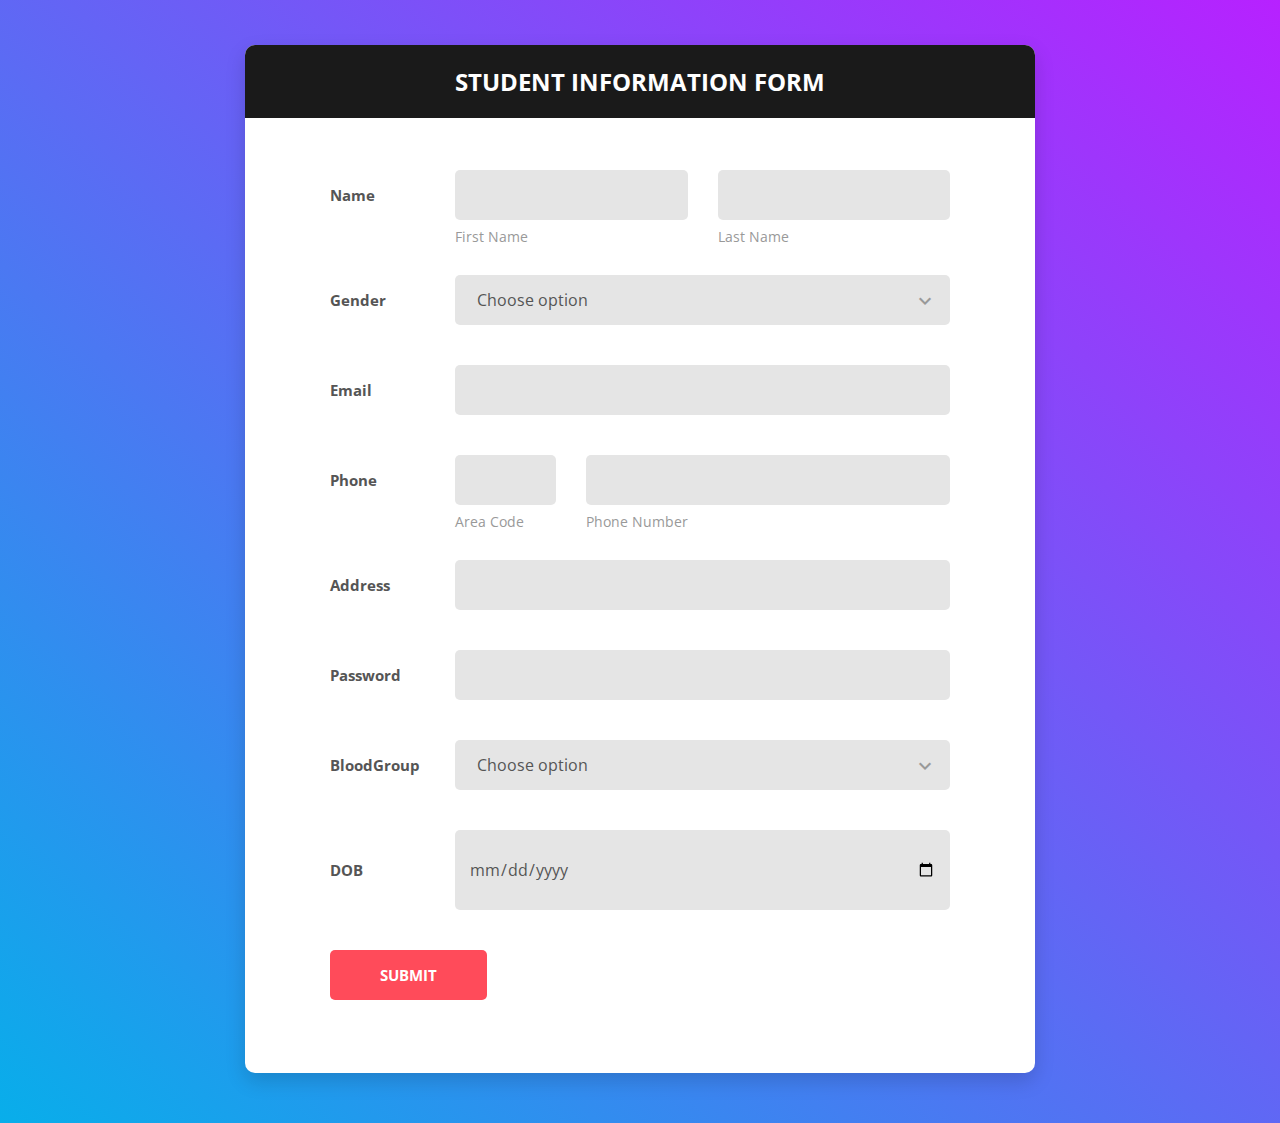
<file: DAY7/student/index.html>
<!DOCTYPE html>
<html lang="en">

<head>
    <!-- Required meta tags-->
    <meta charset="UTF-8">
    <meta name="viewport" content="width=device-width, initial-scale=1, shrink-to-fit=no">
    <meta name="description" content="Colorlib Templates">
    <meta name="author" content="Colorlib">
    <meta name="keywords" content="Colorlib Templates">

    <!-- Title Page-->
    <title>Student Information Form</title>

    <!-- Icons font CSS-->
    <link href="vendor/mdi-font/css/material-design-iconic-font.min.css" rel="stylesheet" media="all">
    <link href="vendor/font-awesome-4.7/css/font-awesome.min.css" rel="stylesheet" media="all">
    <!-- Font special for pages-->
    <link href="https://fonts.googleapis.com/css?family=Open+Sans:300,300i,400,400i,600,600i,700,700i,800,800i" rel="stylesheet">

    <!-- Vendor CSS-->
    <link href="vendor/select2/select2.min.css" rel="stylesheet" media="all">
    <link href="vendor/datepicker/daterangepicker.css" rel="stylesheet" media="all">

    <!-- Main CSS-->
    <link href="css/main.css" rel="stylesheet" media="all">
</head>

<body>
    <div class="page-wrapper bg-gra-03 p-t-45 p-b-50">
        <div class="wrapper wrapper--w790">
            <div class="card card-5">
                <div class="card-heading">
                    <h2 class="title">Student Information Form</h2>
                </div>
                <div class="card-body">
                    <form action="backend.php" method="POST">
                        <div class="form-row m-b-55">
                            <div class="name">Name</div>
                            <div class="value">
                                <div class="row row-space">
                                    <div class="col-2">
                                        <div class="input-group-desc">
                                            <input class="input--style-5" type="text" name="txt1">
                                            <label class="label--desc">first name</label>
                                        </div>
                                    </div>
                                    <div class="col-2">
                                        <div class="input-group-desc">
                                            <input class="input--style-5" type="text" name="txt2">
                                            <label class="label--desc">last name</label>
                                        </div>
                                    </div>
                                </div>
                            </div>
                        </div>
                        <div class="form-row">
                            <div class="name">Gender</div>
                            <div class="value">
                                <div class="input-group">
                                    <div class="rs-select2 js-select-simple select--no-search">
                                        <select name="txt3">
                                            <option disabled="disabled" selected="selected">Choose option</option>
                                            <option name="txt3" value="Male">Male</option>
                                            <option name="txt3"  value="Female">Female</option>
                                        </select>
                                        <div class="select-dropdown"></div>
                                    </div>
                                </div>
                            </div>
                        </div>
                        <div class="form-row">
                            <div class="name">Email</div>
                            <div class="value">
                                <div class="input-group">
                                    <input class="input--style-5" type="email" name="txt4">
                                </div>
                            </div>
                        </div>
                        <div class="form-row m-b-55">
                            <div class="name">Phone</div>
                            <div class="value">
                                <div class="row row-refine">
                                    <div class="col-3">
                                        <div class="input-group-desc">
                                            <input class="input--style-5" type="number" name="txt5">
                                            <label class="label--desc">Area Code</label>
                                        </div>
                                    </div>
                                    <div class="col-9">
                                        <div class="input-group-desc">
                                            <input class="input--style-5" type="number" name="txt6">
                                            <label class="label--desc">Phone Number</label>
                                        </div>
                                    </div>
                                </div>
                            </div>
                        </div>
                        <div class="form-row">
                            <div class="name">Address</div>
                            <div class="value">
                                <div class="input-group">
                                    <input type="textarea" class="input--style-5" cols="20" rows="10" name="txt7">
                                </div>
                            </div>
                        </div>
                        <div class="form-row">
                            <div class="name">Password</div>
                            <div class="value">
                                <div class="input-group">
                                    <input class="input--style-5" type="password" name="txt8">
                                </div>
                            </div>
                        </div>
                        <div class="form-row">
                            <div class="name">BloodGroup</div>
                            <div class="value">
                                <div class="input-group">
                                    <div class="rs-select2 js-select-simple select--no-search">
                                        <select name="txt9">
                                            <option disabled="disabled" selected="selected">Choose option</option>
                                            <option name="txt9" value="A+">A+</option>
                                            <option name="txt9"  value="B+">B+</option>
                                            <option name="txt9"  value="AB">AB</option>
                                            <option name="txt9"  value="O+">O+</option>
                                        </select>
                                        <div class="select-dropdown"></div>
                                    </div>
                                </div>
                            </div>
                        </div>
                        <div class="form-row">
                            <div class="name">DOB</div>
                            <div class="value">
                                <div class="input-group">
                                    <input type="date" name="txt10" class="input--style-5">
                                </div>
                            </div>
                        </div>
                        
                       
                        <div>
                            <button class="btn btn--radius-2 btn--red" type="submit" name="submit">Submit</button>
                        </div>
                    </form>
                </div>
            </div>
        </div>
    </div>

    <!-- Jquery JS-->
    <script src="vendor/jquery/jquery.min.js"></script>
    <!-- Vendor JS-->
    <script src="vendor/select2/select2.min.js"></script>
    <script src="vendor/datepicker/moment.min.js"></script>
    <script src="vendor/datepicker/daterangepicker.js"></script>

    <!-- Main JS-->
    <script src="js/global.js"></script>

</body><!-- This templates was made by Colorlib (https://colorlib.com) -->

</html>
<!-- end document-->
</file>
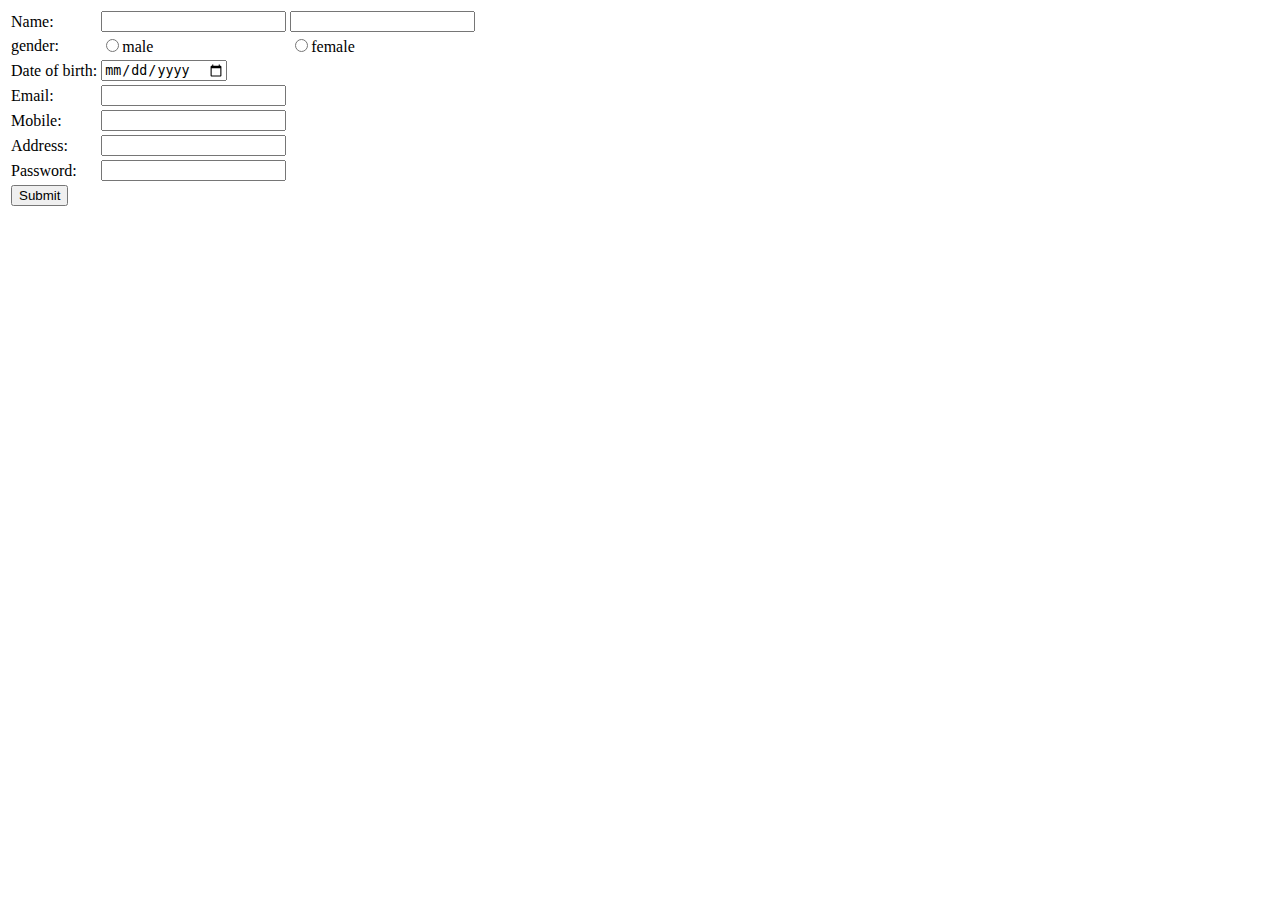
<file: DAY7/studentform.html>
<!DOCTYPE html>
<html lang="en">
<head>
    <meta charset="UTF-8">
    <meta http-equiv="X-UA-Compatible" content="IE=edge">
    <meta name="viewport" content="width=device-width, initial-scale=1.0">
    <title>Document</title>
</head>
<body>
    <table>
    <form action="./student/backend.php" method="POST">
       
       <tr>
              <td>Name:</td>
              <td><input type="text" name="txt1"></td>
              <td><input type="text" name="txt2"></td>
       </tr>
       <tr>
             <td>gender:</td>
             <td><input type="radio" name="txt3" value="Male" required>male</td>
             <td><input type="radio" name="txt3" value="Female" required>female</td>
       </tr>
       <tr>
            <td>Date of birth:</td>
            <td><input type="date" name="txt10"></td>
       </tr>
       <tr>
             <td>Email:</td>
             <td><input type="email" name="txt4"></td>
       </tr>
       <tr>
           <td>Mobile:</td>
          <td><input type="tel" name="txt6"></td>
      </tr>
      <tr>
        <td>Address:</td>
        <td><input type="textarea" cols="20" rows="10" name="txt7"></td>
      </tr>
      <tr>
            <td>Password:</td>
            <td><input type="password" name="txt8"></td>
      </tr>
      <tr>
        <td><input type="submit" name="submit"> </td>
       </tr>
    </form>
    </table>
</body>
</html>
</file>
<file: DAY7/student/vendor/datepicker/daterangepicker.css>
.daterangepicker {
  position: absolute;
  color: inherit;
  background-color: #fff;
  border-radius: 4px;
  width: 278px;
  padding: 4px;
  margin-top: 1px;
  top: 100px;
  left: 20px;
  /* Calendars */ }
  .daterangepicker:before, .daterangepicker:after {
    position: absolute;
    display: inline-block;
    border-bottom-color: rgba(0, 0, 0, 0.2);
    content: ''; }
  .daterangepicker:before {
    top: -7px;
    border-right: 7px solid transparent;
    border-left: 7px solid transparent;
    border-bottom: 7px solid #ccc; }
  .daterangepicker:after {
    top: -6px;
    border-right: 6px solid transparent;
    border-bottom: 6px solid #fff;
    border-left: 6px solid transparent; }
  .daterangepicker.opensleft:before {
    right: 9px; }
  .daterangepicker.opensleft:after {
    right: 10px; }
  .daterangepicker.openscenter:before {
    left: 0;
    right: 0;
    width: 0;
    margin-left: auto;
    margin-right: auto; }
  .daterangepicker.openscenter:after {
    left: 0;
    right: 0;
    width: 0;
    margin-left: auto;
    margin-right: auto; }
  .daterangepicker.opensright:before {
    left: 9px; }
  .daterangepicker.opensright:after {
    left: 10px; }
  .daterangepicker.dropup {
    margin-top: -5px; }
    .daterangepicker.dropup:before {
      top: initial;
      bottom: -7px;
      border-bottom: initial;
      border-top: 7px solid #ccc; }
    .daterangepicker.dropup:after {
      top: initial;
      bottom: -6px;
      border-bottom: initial;
      border-top: 6px solid #fff; }
  .daterangepicker.dropdown-menu {
    max-width: none;
    z-index: 3001; }
  .daterangepicker.single .ranges, .daterangepicker.single .calendar {
    float: none; }
  .daterangepicker.show-calendar .calendar {
    display: block; }
  .daterangepicker .calendar {
    display: none;
    max-width: 270px;
    margin: 4px; }
    .daterangepicker .calendar.single .calendar-table {
      border: none; }
    .daterangepicker .calendar th, .daterangepicker .calendar td {
      white-space: nowrap;
      text-align: center;
      min-width: 32px; }
  .daterangepicker .calendar-table {
    border: 1px solid #fff;
    padding: 4px;
    border-radius: 4px;
    background-color: #fff; }
  .daterangepicker table {
    width: 100%;
    margin: 0; }
  .daterangepicker td, .daterangepicker th {
    text-align: center;
    width: 20px;
    height: 20px;
    border-radius: 4px;
    border: 1px solid transparent;
    white-space: nowrap;
    cursor: pointer; }
    .daterangepicker td.available:hover, .daterangepicker th.available:hover {
      background-color: #eee;
      border-color: transparent;
      color: inherit; }
    .daterangepicker td.week, .daterangepicker th.week {
      font-size: 80%;
      color: #ccc; }
  .daterangepicker td.off, .daterangepicker td.off.in-range, .daterangepicker td.off.start-date, .daterangepicker td.off.end-date {
    background-color: #fff;
    border-color: transparent;
    color: #999; }
  .daterangepicker td.in-range {
    background-color: #ebf4f8;
    border-color: transparent;
    color: #000;
    border-radius: 0; }
  .daterangepicker td.start-date {
    border-radius: 4px 0 0 4px; }
  .daterangepicker td.end-date {
    border-radius: 0 4px 4px 0; }
  .daterangepicker td.start-date.end-date {
    border-radius: 4px; }
  .daterangepicker td.active, .daterangepicker td.active:hover {
    background-color: #357ebd;
    border-color: transparent;
    color: #fff; }
  .daterangepicker th.month {
    width: auto; }
  .daterangepicker td.disabled, .daterangepicker option.disabled {
    color: #999;
    cursor: not-allowed;
    text-decoration: line-through; }
  .daterangepicker select.monthselect, .daterangepicker select.yearselect {
    font-size: 12px;
    padding: 1px;
    height: auto;
    margin: 0;
    cursor: default; }
  .daterangepicker select.monthselect {
    margin-right: 2%;
    width: 56%; }
  .daterangepicker select.yearselect {
    width: 40%; }
  .daterangepicker select.hourselect, .daterangepicker select.minuteselect, .daterangepicker select.secondselect, .daterangepicker select.ampmselect {
    width: 50px;
    margin-bottom: 0; }
  .daterangepicker .input-mini {
    border: 1px solid #ccc;
    border-radius: 4px;
    color: #555;
    height: 30px;
    line-height: 30px;
    display: block;
    vertical-align: middle;
    margin: 0 0 5px 0;
    padding: 0 6px 0 28px;
    width: 100%; }
    .daterangepicker .input-mini.active {
      border: 1px solid #08c;
      border-radius: 4px; }
  .daterangepicker .daterangepicker_input {
    position: relative; }
    .daterangepicker .daterangepicker_input i {
      position: absolute;
      left: 8px;
      top: 8px; }
  .daterangepicker.rtl .input-mini {
    padding-right: 28px;
    padding-left: 6px; }
  .daterangepicker.rtl .daterangepicker_input i {
    left: auto;
    right: 8px; }
  .daterangepicker .calendar-time {
    text-align: center;
    margin: 5px auto;
    line-height: 30px;
    position: relative;
    padding-left: 28px; }
    .daterangepicker .calendar-time select.disabled {
      color: #ccc;
      cursor: not-allowed; }

.ranges {
  font-size: 11px;
  float: none;
  margin: 4px;
  text-align: left; }
  .ranges ul {
    list-style: none;
    margin: 0 auto;
    padding: 0;
    width: 100%; }
  .ranges li {
    font-size: 13px;
    background-color: #f5f5f5;
    border: 1px solid #f5f5f5;
    border-radius: 4px;
    color: #08c;
    padding: 3px 12px;
    margin-bottom: 8px;
    cursor: pointer; }
    .ranges li:hover {
      background-color: #08c;
      border: 1px solid #08c;
      color: #fff; }
    .ranges li.active {
      background-color: #08c;
      border: 1px solid #08c;
      color: #fff; }

/*  Larger Screen Styling */
@media (min-width: 564px) {
  .daterangepicker {
    width: auto; }
    .daterangepicker .ranges ul {
      width: 160px; }
    .daterangepicker.single .ranges ul {
      width: 100%; }
    .daterangepicker.single .calendar.left {
      clear: none; }
    .daterangepicker.single.ltr .ranges, .daterangepicker.single.ltr .calendar {
      float: left; }
    .daterangepicker.single.rtl .ranges, .daterangepicker.single.rtl .calendar {
      float: right; }
    .daterangepicker.ltr {
      direction: ltr;
      text-align: left; }
      .daterangepicker.ltr .calendar.left {
        clear: left;
        margin-right: 0; }
        .daterangepicker.ltr .calendar.left .calendar-table {
          border-right: none;
          border-top-right-radius: 0;
          border-bottom-right-radius: 0; }
      .daterangepicker.ltr .calendar.right {
        margin-left: 0; }
        .daterangepicker.ltr .calendar.right .calendar-table {
          border-left: none;
          border-top-left-radius: 0;
          border-bottom-left-radius: 0; }
      .daterangepicker.ltr .left .daterangepicker_input {
        padding-right: 12px; }
      .daterangepicker.ltr .calendar.left .calendar-table {
        padding-right: 12px; }
      .daterangepicker.ltr .ranges, .daterangepicker.ltr .calendar {
        float: left; }
    .daterangepicker.rtl {
      direction: rtl;
      text-align: right; }
      .daterangepicker.rtl .calendar.left {
        clear: right;
        margin-left: 0; }
        .daterangepicker.rtl .calendar.left .calendar-table {
          border-left: none;
          border-top-left-radius: 0;
          border-bottom-left-radius: 0; }
      .daterangepicker.rtl .calendar.right {
        margin-right: 0; }
        .daterangepicker.rtl .calendar.right .calendar-table {
          border-right: none;
          border-top-right-radius: 0;
          border-bottom-right-radius: 0; }
      .daterangepicker.rtl .left .daterangepicker_input {
        padding-left: 12px; }
      .daterangepicker.rtl .calendar.left .calendar-table {
        padding-left: 12px; }
      .daterangepicker.rtl .ranges, .daterangepicker.rtl .calendar {
        text-align: right;
        float: right; } }
@media (min-width: 730px) {
  .daterangepicker .ranges {
    width: auto; }
  .daterangepicker.ltr .ranges {
    float: left; }
  .daterangepicker.rtl .ranges {
    float: right; }
  .daterangepicker .calendar.left {
    clear: none !important; } }
</file>
<file: DAY7/student/css/main.css>
/* ==========================================================================
   #FONT
   ========================================================================== */
.font-robo {
  font-family: "Roboto", "Arial", "Helvetica Neue", sans-serif;
}

.font-poppins {
  font-family: "Poppins", "Arial", "Helvetica Neue", sans-serif;
}

.font-opensans {
  font-family: "Open Sans", "Arial", "Helvetica Neue", sans-serif;
}

/* ==========================================================================
   #GRID
   ========================================================================== */
.row {
  display: -webkit-box;
  display: -webkit-flex;
  display: -moz-box;
  display: -ms-flexbox;
  display: flex;
  -webkit-flex-wrap: wrap;
  -ms-flex-wrap: wrap;
  flex-wrap: wrap;
}

.row .col-2:last-child .input-group-desc {
  margin-bottom: 0;
}

.row-space {
  -webkit-box-pack: justify;
  -webkit-justify-content: space-between;
  -moz-box-pack: justify;
  -ms-flex-pack: justify;
  justify-content: space-between;
}

.row-refine {
  margin: 0 -15px;
}

.row-refine .col-3 .input-group-desc,
.row-refine .col-9 .input-group-desc {
  margin-bottom: 0;
}

.col-2 {
  width: -webkit-calc((100% - 30px) / 2);
  width: -moz-calc((100% - 30px) / 2);
  width: calc((100% - 30px) / 2);
}

@media (max-width: 767px) {
  .col-2 {
    width: 100%;
  }
}

.form-row {
  display: -webkit-box;
  display: -webkit-flex;
  display: -moz-box;
  display: -ms-flexbox;
  display: flex;
  -webkit-flex-wrap: wrap;
  -ms-flex-wrap: wrap;
  flex-wrap: wrap;
  -webkit-box-align: center;
  -webkit-align-items: center;
  -moz-box-align: center;
  -ms-flex-align: center;
  align-items: center;
  margin-bottom: 40px;
}

.form-row .name {
  width: 125px;
  color: #555;
  font-size: 15px;
  font-weight: 700;
}

.form-row .value {
  width: -webkit-calc(100% - 125px);
  width: -moz-calc(100% - 125px);
  width: calc(100% - 125px);
}

@media (max-width: 767px) {
  .form-row {
    display: block;
  }
  .form-row .name,
  .form-row .value {
    display: block;
    width: 100%;
  }
  .form-row .name {
    margin-bottom: 7px;
  }
}

.col-3,
.col-9 {
  padding: 0 15px;
  position: relative;
  width: 100%;
  min-height: 1px;
}

.col-3 {
  -webkit-box-flex: 0;
  -webkit-flex: 0 0 25%;
  -moz-box-flex: 0;
  -ms-flex: 0 0 25%;
  flex: 0 0 25%;
  max-width: 25%;
}

@media (max-width: 767px) {
  .col-3 {
    -webkit-box-flex: 0;
    -webkit-flex: 0 0 35%;
    -moz-box-flex: 0;
    -ms-flex: 0 0 35%;
    flex: 0 0 35%;
    max-width: 35%;
  }
}

.col-9 {
  -webkit-box-flex: 0;
  -webkit-flex: 0 0 75%;
  -moz-box-flex: 0;
  -ms-flex: 0 0 75%;
  flex: 0 0 75%;
  max-width: 75%;
}

@media (max-width: 767px) {
  .col-9 {
    -webkit-box-flex: 0;
    -webkit-flex: 0 0 65%;
    -moz-box-flex: 0;
    -ms-flex: 0 0 65%;
    flex: 0 0 65%;
    max-width: 65%;
  }
}

/* ==========================================================================
   #BOX-SIZING
   ========================================================================== */
/**
 * More sensible default box-sizing:
 * css-tricks.com/inheriting-box-sizing-probably-slightly-better-best-practice
 */
html {
  -webkit-box-sizing: border-box;
  -moz-box-sizing: border-box;
  box-sizing: border-box;
}

* {
  padding: 0;
  margin: 0;
}

*, *:before, *:after {
  -webkit-box-sizing: inherit;
  -moz-box-sizing: inherit;
  box-sizing: inherit;
}

/* ==========================================================================
   #RESET
   ========================================================================== */
/**
 * A very simple reset that sits on top of Normalize.css.
 */
body,
h1, h2, h3, h4, h5, h6,
blockquote, p, pre,
dl, dd, ol, ul,
figure,
hr,
fieldset, legend {
  margin: 0;
  padding: 0;
}

/**
 * Remove trailing margins from nested lists.
 */
li > ol,
li > ul {
  margin-bottom: 0;
}

/**
 * Remove default table spacing.
 */
table {
  border-collapse: collapse;
  border-spacing: 0;
}

/**
 * 1. Reset Chrome and Firefox behaviour which sets a `min-width: min-content;`
 *    on fieldsets.
 */
fieldset {
  min-width: 0;
  /* [1] */
  border: 0;
}

button {
  outline: none;
  background: none;
  border: none;
}

/* ==========================================================================
   #PAGE WRAPPER
   ========================================================================== */
.page-wrapper {
  min-height: 100vh;
}

body {
  font-family: "Open Sans", "Arial", "Helvetica Neue", sans-serif;
  font-weight: 400;
  font-size: 14px;
}

h1, h2, h3, h4, h5, h6 {
  font-weight: 400;
}

h1 {
  font-size: 36px;
}

h2 {
  font-size: 30px;
}

h3 {
  font-size: 24px;
}

h4 {
  font-size: 18px;
}

h5 {
  font-size: 15px;
}

h6 {
  font-size: 13px;
}

/* ==========================================================================
   #BACKGROUND
   ========================================================================== */
.bg-blue {
  background: #2c6ed5;
}

.bg-red {
  background: #fa4251;
}

.bg-gra-01 {
  background: -webkit-gradient(linear, left bottom, left top, from(#fbc2eb), to(#a18cd1));
  background: -webkit-linear-gradient(bottom, #fbc2eb 0%, #a18cd1 100%);
  background: -moz-linear-gradient(bottom, #fbc2eb 0%, #a18cd1 100%);
  background: -o-linear-gradient(bottom, #fbc2eb 0%, #a18cd1 100%);
  background: linear-gradient(to top, #fbc2eb 0%, #a18cd1 100%);
}

.bg-gra-02 {
  background: -webkit-gradient(linear, left bottom, right top, from(#fc2c77), to(#6c4079));
  background: -webkit-linear-gradient(bottom left, #fc2c77 0%, #6c4079 100%);
  background: -moz-linear-gradient(bottom left, #fc2c77 0%, #6c4079 100%);
  background: -o-linear-gradient(bottom left, #fc2c77 0%, #6c4079 100%);
  background: linear-gradient(to top right, #fc2c77 0%, #6c4079 100%);
}

.bg-gra-03 {
  background: -webkit-gradient(linear, left bottom, right top, from(#08aeea), to(#b721ff));
  background: -webkit-linear-gradient(bottom left, #08aeea 0%, #b721ff 100%);
  background: -moz-linear-gradient(bottom left, #08aeea 0%, #b721ff 100%);
  background: -o-linear-gradient(bottom left, #08aeea 0%, #b721ff 100%);
  background: linear-gradient(to top right, #08aeea 0%, #b721ff 100%);
}

/* ==========================================================================
   #SPACING
   ========================================================================== */
.p-t-100 {
  padding-top: 100px;
}

.p-t-130 {
  padding-top: 130px;
}

.p-t-180 {
  padding-top: 180px;
}

.p-t-45 {
  padding-top: 45px;
}

.p-t-20 {
  padding-top: 20px;
}

.p-t-15 {
  padding-top: 15px;
}

.p-t-10 {
  padding-top: 10px;
}

.p-t-30 {
  padding-top: 30px;
}

.p-b-100 {
  padding-bottom: 100px;
}

.p-b-50 {
  padding-bottom: 50px;
}

.m-r-45 {
  margin-right: 45px;
}

.m-r-55 {
  margin-right: 55px;
}

.m-b-55 {
  margin-bottom: 55px;
}

/* ==========================================================================
   #WRAPPER
   ========================================================================== */
.wrapper {
  margin: 0 auto;
}

.wrapper--w960 {
  max-width: 960px;
}

.wrapper--w790 {
  max-width: 790px;
}

.wrapper--w780 {
  max-width: 780px;
}

.wrapper--w680 {
  max-width: 680px;
}

/* ==========================================================================
   #BUTTON
   ========================================================================== */
.btn {
  display: inline-block;
  line-height: 50px;
  padding: 0 50px;
  -webkit-transition: all 0.4s ease;
  -o-transition: all 0.4s ease;
  -moz-transition: all 0.4s ease;
  transition: all 0.4s ease;
  cursor: pointer;
  font-size: 15px;
  text-transform: uppercase;
  font-weight: 700;
  color: #fff;
  font-family: inherit;
}

.btn--radius {
  -webkit-border-radius: 3px;
  -moz-border-radius: 3px;
  border-radius: 3px;
}

.btn--radius-2 {
  -webkit-border-radius: 5px;
  -moz-border-radius: 5px;
  border-radius: 5px;
}

.btn--pill {
  -webkit-border-radius: 20px;
  -moz-border-radius: 20px;
  border-radius: 20px;
}

.btn--green {
  background: #57b846;
}

.btn--green:hover {
  background: #4dae3c;
}

.btn--blue {
  background: #4272d7;
}

.btn--blue:hover {
  background: #3868cd;
}

.btn--red {
  background: #ff4b5a;
}

.btn--red:hover {
  background: #eb3746;
}

/* ==========================================================================
   #DATE PICKER
   ========================================================================== */
td.active {
  background-color: #2c6ed5;
}

input[type="date" i] {
  padding: 14px;
}

.table-condensed td, .table-condensed th {
  font-size: 14px;
  font-family: "Roboto", "Arial", "Helvetica Neue", sans-serif;
  font-weight: 400;
}

.daterangepicker td {
  width: 40px;
  height: 30px;
}

.daterangepicker {
  border: none;
  -webkit-box-shadow: 0px 8px 20px 0px rgba(0, 0, 0, 0.15);
  -moz-box-shadow: 0px 8px 20px 0px rgba(0, 0, 0, 0.15);
  box-shadow: 0px 8px 20px 0px rgba(0, 0, 0, 0.15);
  display: none;
  border: 1px solid #e0e0e0;
  margin-top: 5px;
}

.daterangepicker::after, .daterangepicker::before {
  display: none;
}

.daterangepicker thead tr th {
  padding: 10px 0;
}

.daterangepicker .table-condensed th select {
  border: 1px solid #ccc;
  -webkit-border-radius: 3px;
  -moz-border-radius: 3px;
  border-radius: 3px;
  font-size: 14px;
  padding: 5px;
  outline: none;
}

/* ==========================================================================
   #FORM
   ========================================================================== */
input {
  outline: none;
  margin: 0;
  border: none;
  -webkit-box-shadow: none;
  -moz-box-shadow: none;
  box-shadow: none;
  width: 100%;
  font-size: 14px;
  font-family: inherit;
}

.radio-container {
  display: inline-block;
  position: relative;
  padding-left: 30px;
  cursor: pointer;
  font-size: 16px;
  color: #666;
  -webkit-user-select: none;
  -moz-user-select: none;
  -ms-user-select: none;
  user-select: none;
}

.radio-container input {
  position: absolute;
  opacity: 0;
  cursor: pointer;
}

.radio-container input:checked ~ .checkmark {
  background-color: #e5e5e5;
}

.radio-container input:checked ~ .checkmark:after {
  display: block;
}

.radio-container .checkmark:after {
  top: 50%;
  left: 50%;
  -webkit-transform: translate(-50%, -50%);
  -moz-transform: translate(-50%, -50%);
  -ms-transform: translate(-50%, -50%);
  -o-transform: translate(-50%, -50%);
  transform: translate(-50%, -50%);
  width: 12px;
  height: 12px;
  -webkit-border-radius: 50%;
  -moz-border-radius: 50%;
  border-radius: 50%;
  background: #57b846;
}

.checkmark {
  position: absolute;
  top: 50%;
  -webkit-transform: translateY(-50%);
  -moz-transform: translateY(-50%);
  -ms-transform: translateY(-50%);
  -o-transform: translateY(-50%);
  transform: translateY(-50%);
  left: 0;
  height: 20px;
  width: 20px;
  background-color: #e5e5e5;
  -webkit-border-radius: 50%;
  -moz-border-radius: 50%;
  border-radius: 50%;
  -webkit-box-shadow: inset 0px 1px 3px 0px rgba(0, 0, 0, 0.08);
  -moz-box-shadow: inset 0px 1px 3px 0px rgba(0, 0, 0, 0.08);
  box-shadow: inset 0px 1px 3px 0px rgba(0, 0, 0, 0.08);
}

.checkmark:after {
  content: "";
  position: absolute;
  display: none;
}

.input--style-5 {
  background: #e5e5e5;
  line-height: 50px;
  -webkit-border-radius: 5px;
  -moz-border-radius: 5px;
  border-radius: 5px;
  padding: 0 22px;
  font-size: 16px;
  color: #555;
}

.input-group-desc {
  position: relative;
}

@media (max-width: 767px) {
  .input-group-desc {
    margin-bottom: 40px;
  }
}

.input-group {
  position: relative;
  margin: 0;
}

.label {
  color: #555;
  font-size: 15px;
  font-weight: 700;
}

.label--block {
  width: 100%;
}

.label--desc {
  position: absolute;
  text-transform: capitalize;
  display: block;
  color: #999;
  font-size: 14px;
  margin: 0;
  margin-top: 7px;
  left: 0;
}

/* ==========================================================================
   #SELECT2
   ========================================================================== */
.select--no-search .select2-search {
  display: none !important;
}

.select2-container--open .select2-dropdown--below {
  border: none;
  -webkit-border-radius: 3px;
  -moz-border-radius: 3px;
  border-radius: 3px;
  -webkit-box-shadow: 0px 8px 20px 0px rgba(0, 0, 0, 0.15);
  -moz-box-shadow: 0px 8px 20px 0px rgba(0, 0, 0, 0.15);
  box-shadow: 0px 8px 20px 0px rgba(0, 0, 0, 0.15);
  border: 1px solid #e0e0e0;
  margin-top: 5px;
  overflow: hidden;
}

.select2-container--default .select2-results__option {
  padding-left: 22px;
}

.rs-select2 .select2-container {
  width: 100% !important;
  outline: none;
  background: #e5e5e5;
  -webkit-border-radius: 5px;
  -moz-border-radius: 5px;
  border-radius: 5px;
}

.rs-select2 .select2-container .select2-selection--single {
  outline: none;
  border: none;
  height: 50px;
  background: transparent;
}

.rs-select2 .select2-container .select2-selection--single .select2-selection__rendered {
  line-height: 50px;
  padding-left: 0;
  color: #555;
  font-size: 16px;
  font-family: inherit;
  padding-left: 22px;
  padding-right: 50px;
}

.rs-select2 .select2-container .select2-selection--single .select2-selection__arrow {
  height: 50px;
  right: 15px;
  display: -webkit-box;
  display: -webkit-flex;
  display: -moz-box;
  display: -ms-flexbox;
  display: flex;
  -webkit-box-pack: center;
  -webkit-justify-content: center;
  -moz-box-pack: center;
  -ms-flex-pack: center;
  justify-content: center;
  -webkit-box-align: center;
  -webkit-align-items: center;
  -moz-box-align: center;
  -ms-flex-align: center;
  align-items: center;
}

.rs-select2 .select2-container .select2-selection--single .select2-selection__arrow b {
  display: none;
}

.rs-select2 .select2-container .select2-selection--single .select2-selection__arrow:after {
  font-family: "Material-Design-Iconic-Font";
  content: '\f2f9';
  font-size: 24px;
  color: #999;
  -webkit-transition: all 0.4s ease;
  -o-transition: all 0.4s ease;
  -moz-transition: all 0.4s ease;
  transition: all 0.4s ease;
}

.rs-select2 .select2-container.select2-container--open .select2-selection--single .select2-selection__arrow::after {
  -webkit-transform: rotate(-180deg);
  -moz-transform: rotate(-180deg);
  -ms-transform: rotate(-180deg);
  -o-transform: rotate(-180deg);
  transform: rotate(-180deg);
}

/* ==========================================================================
   #TITLE
   ========================================================================== */
.title {
  font-size: 24px;
  text-transform: uppercase;
  font-weight: 700;
  text-align: center;
  color: #fff;
}

/* ==========================================================================
   #CARD
   ========================================================================== */
.card {
  -webkit-border-radius: 3px;
  -moz-border-radius: 3px;
  border-radius: 3px;
  background: #fff;
}

.card-5 {
  background: #fff;
  -webkit-border-radius: 10px;
  -moz-border-radius: 10px;
  border-radius: 10px;
  -webkit-box-shadow: 0px 8px 20px 0px rgba(0, 0, 0, 0.15);
  -moz-box-shadow: 0px 8px 20px 0px rgba(0, 0, 0, 0.15);
  box-shadow: 0px 8px 20px 0px rgba(0, 0, 0, 0.15);
}

.card-5 .card-heading {
  padding: 20px 0;
  background: #1a1a1a;
  -webkit-border-top-left-radius: 10px;
  -moz-border-radius-topleft: 10px;
  border-top-left-radius: 10px;
  -webkit-border-top-right-radius: 10px;
  -moz-border-radius-topright: 10px;
  border-top-right-radius: 10px;
}

.card-5 .card-body {
  padding: 52px 85px;
  padding-bottom: 73px;
}

@media (max-width: 767px) {
  .card-5 .card-body {
    padding: 40px 30px;
    padding-bottom: 50px;
  }
}
</file>
<file: DAY7/student/vendor/mdi-font/css/material-design-iconic-font.min.css>
@font-face{font-family:Material-Design-Iconic-Font;src:url(../fonts/Material-Design-Iconic-Font.woff2?v=2.2.0) format('woff2'),url(../fonts/Material-Design-Iconic-Font.woff?v=2.2.0) format('woff'),url(../fonts/Material-Design-Iconic-Font.ttf?v=2.2.0) format('truetype')}.zmdi{display:inline-block;font:normal normal normal 14px/1 'Material-Design-Iconic-Font';font-size:inherit;text-rendering:auto;-webkit-font-smoothing:antialiased;-moz-osx-font-smoothing:grayscale}.zmdi-hc-lg{font-size:1.33333333em;line-height:.75em;vertical-align:-15%}.zmdi-hc-2x{font-size:2em}.zmdi-hc-3x{font-size:3em}.zmdi-hc-4x{font-size:4em}.zmdi-hc-5x{font-size:5em}.zmdi-hc-fw{width:1.28571429em;text-align:center}.zmdi-hc-ul{padding-left:0;margin-left:2.14285714em;list-style-type:none}.zmdi-hc-ul>li{position:relative}.zmdi-hc-li{position:absolute;left:-2.14285714em;width:2.14285714em;top:.14285714em;text-align:center}.zmdi-hc-li.zmdi-hc-lg{left:-1.85714286em}.zmdi-hc-border{padding:.1em .25em;border:solid .1em #9e9e9e;border-radius:2px}.zmdi-hc-border-circle{padding:.1em .25em;border:solid .1em #9e9e9e;border-radius:50%}.zmdi.pull-left{float:left;margin-right:.15em}.zmdi.pull-right{float:right;margin-left:.15em}.zmdi-hc-spin{-webkit-animation:zmdi-spin 1.5s infinite linear;animation:zmdi-spin 1.5s infinite linear}.zmdi-hc-spin-reverse{-webkit-animation:zmdi-spin-reverse 1.5s infinite linear;animation:zmdi-spin-reverse 1.5s infinite linear}@-webkit-keyframes zmdi-spin{0%{-webkit-transform:rotate(0deg);transform:rotate(0deg)}100%{-webkit-transform:rotate(359deg);transform:rotate(359deg)}}@keyframes zmdi-spin{0%{-webkit-transform:rotate(0deg);transform:rotate(0deg)}100%{-webkit-transform:rotate(359deg);transform:rotate(359deg)}}@-webkit-keyframes zmdi-spin-reverse{0%{-webkit-transform:rotate(0deg);transform:rotate(0deg)}100%{-webkit-transform:rotate(-359deg);transform:rotate(-359deg)}}@keyframes zmdi-spin-reverse{0%{-webkit-transform:rotate(0deg);transform:rotate(0deg)}100%{-webkit-transform:rotate(-359deg);transform:rotate(-359deg)}}.zmdi-hc-rotate-90{-webkit-transform:rotate(90deg);-ms-transform:rotate(90deg);transform:rotate(90deg)}.zmdi-hc-rotate-180{-webkit-transform:rotate(180deg);-ms-transform:rotate(180deg);transform:rotate(180deg)}.zmdi-hc-rotate-270{-webkit-transform:rotate(270deg);-ms-transform:rotate(270deg);transform:rotate(270deg)}.zmdi-hc-flip-horizontal{-webkit-transform:scale(-1,1);-ms-transform:scale(-1,1);transform:scale(-1,1)}.zmdi-hc-flip-vertical{-webkit-transform:scale(1,-1);-ms-transform:scale(1,-1);transform:scale(1,-1)}.zmdi-hc-stack{position:relative;display:inline-block;width:2em;height:2em;line-height:2em;vertical-align:middle}.zmdi-hc-stack-1x,.zmdi-hc-stack-2x{position:absolute;left:0;width:100%;text-align:center}.zmdi-hc-stack-1x{line-height:inherit}.zmdi-hc-stack-2x{font-size:2em}.zmdi-hc-inverse{color:#fff}.zmdi-3d-rotation:before{content:'\f101'}.zmdi-airplane-off:before{content:'\f102'}.zmdi-airplane:before{content:'\f103'}.zmdi-album:before{content:'\f104'}.zmdi-archive:before{content:'\f105'}.zmdi-assignment-account:before{content:'\f106'}.zmdi-assignment-alert:before{content:'\f107'}.zmdi-assignment-check:before{content:'\f108'}.zmdi-assignment-o:before{content:'\f109'}.zmdi-assignment-return:before{content:'\f10a'}.zmdi-assignment-returned:before{content:'\f10b'}.zmdi-assignment:before{content:'\f10c'}.zmdi-attachment-alt:before{content:'\f10d'}.zmdi-attachment:before{content:'\f10e'}.zmdi-audio:before{content:'\f10f'}.zmdi-badge-check:before{content:'\f110'}.zmdi-balance-wallet:before{content:'\f111'}.zmdi-balance:before{content:'\f112'}.zmdi-battery-alert:before{content:'\f113'}.zmdi-battery-flash:before{content:'\f114'}.zmdi-battery-unknown:before{content:'\f115'}.zmdi-battery:before{content:'\f116'}.zmdi-bike:before{content:'\f117'}.zmdi-block-alt:before{content:'\f118'}.zmdi-block:before{content:'\f119'}.zmdi-boat:before{content:'\f11a'}.zmdi-book-image:before{content:'\f11b'}.zmdi-book:before{content:'\f11c'}.zmdi-bookmark-outline:before{content:'\f11d'}.zmdi-bookmark:before{content:'\f11e'}.zmdi-brush:before{content:'\f11f'}.zmdi-bug:before{content:'\f120'}.zmdi-bus:before{content:'\f121'}.zmdi-cake:before{content:'\f122'}.zmdi-car-taxi:before{content:'\f123'}.zmdi-car-wash:before{content:'\f124'}.zmdi-car:before{content:'\f125'}.zmdi-card-giftcard:before{content:'\f126'}.zmdi-card-membership:before{content:'\f127'}.zmdi-card-travel:before{content:'\f128'}.zmdi-card:before{content:'\f129'}.zmdi-case-check:before{content:'\f12a'}.zmdi-case-download:before{content:'\f12b'}.zmdi-case-play:before{content:'\f12c'}.zmdi-case:before{content:'\f12d'}.zmdi-cast-connected:before{content:'\f12e'}.zmdi-cast:before{content:'\f12f'}.zmdi-chart-donut:before{content:'\f130'}.zmdi-chart:before{content:'\f131'}.zmdi-city-alt:before{content:'\f132'}.zmdi-city:before{content:'\f133'}.zmdi-close-circle-o:before{content:'\f134'}.zmdi-close-circle:before{content:'\f135'}.zmdi-close:before{content:'\f136'}.zmdi-cocktail:before{content:'\f137'}.zmdi-code-setting:before{content:'\f138'}.zmdi-code-smartphone:before{content:'\f139'}.zmdi-code:before{content:'\f13a'}.zmdi-coffee:before{content:'\f13b'}.zmdi-collection-bookmark:before{content:'\f13c'}.zmdi-collection-case-play:before{content:'\f13d'}.zmdi-collection-folder-image:before{content:'\f13e'}.zmdi-collection-image-o:before{content:'\f13f'}.zmdi-collection-image:before{content:'\f140'}.zmdi-collection-item-1:before{content:'\f141'}.zmdi-collection-item-2:before{content:'\f142'}.zmdi-collection-item-3:before{content:'\f143'}.zmdi-collection-item-4:before{content:'\f144'}.zmdi-collection-item-5:before{content:'\f145'}.zmdi-collection-item-6:before{content:'\f146'}.zmdi-collection-item-7:before{content:'\f147'}.zmdi-collection-item-8:before{content:'\f148'}.zmdi-collection-item-9-plus:before{content:'\f149'}.zmdi-collection-item-9:before{content:'\f14a'}.zmdi-collection-item:before{content:'\f14b'}.zmdi-collection-music:before{content:'\f14c'}.zmdi-collection-pdf:before{content:'\f14d'}.zmdi-collection-plus:before{content:'\f14e'}.zmdi-collection-speaker:before{content:'\f14f'}.zmdi-collection-text:before{content:'\f150'}.zmdi-collection-video:before{content:'\f151'}.zmdi-compass:before{content:'\f152'}.zmdi-cutlery:before{content:'\f153'}.zmdi-delete:before{content:'\f154'}.zmdi-dialpad:before{content:'\f155'}.zmdi-dns:before{content:'\f156'}.zmdi-drink:before{content:'\f157'}.zmdi-edit:before{content:'\f158'}.zmdi-email-open:before{content:'\f159'}.zmdi-email:before{content:'\f15a'}.zmdi-eye-off:before{content:'\f15b'}.zmdi-eye:before{content:'\f15c'}.zmdi-eyedropper:before{content:'\f15d'}.zmdi-favorite-outline:before{content:'\f15e'}.zmdi-favorite:before{content:'\f15f'}.zmdi-filter-list:before{content:'\f160'}.zmdi-fire:before{content:'\f161'}.zmdi-flag:before{content:'\f162'}.zmdi-flare:before{content:'\f163'}.zmdi-flash-auto:before{content:'\f164'}.zmdi-flash-off:before{content:'\f165'}.zmdi-flash:before{content:'\f166'}.zmdi-flip:before{content:'\f167'}.zmdi-flower-alt:before{content:'\f168'}.zmdi-flower:before{content:'\f169'}.zmdi-font:before{content:'\f16a'}.zmdi-fullscreen-alt:before{content:'\f16b'}.zmdi-fullscreen-exit:before{content:'\f16c'}.zmdi-fullscreen:before{content:'\f16d'}.zmdi-functions:before{content:'\f16e'}.zmdi-gas-station:before{content:'\f16f'}.zmdi-gesture:before{content:'\f170'}.zmdi-globe-alt:before{content:'\f171'}.zmdi-globe-lock:before{content:'\f172'}.zmdi-globe:before{content:'\f173'}.zmdi-graduation-cap:before{content:'\f174'}.zmdi-home:before{content:'\f175'}.zmdi-hospital-alt:before{content:'\f176'}.zmdi-hospital:before{content:'\f177'}.zmdi-hotel:before{content:'\f178'}.zmdi-hourglass-alt:before{content:'\f179'}.zmdi-hourglass-outline:before{content:'\f17a'}.zmdi-hourglass:before{content:'\f17b'}.zmdi-http:before{content:'\f17c'}.zmdi-image-alt:before{content:'\f17d'}.zmdi-image-o:before{content:'\f17e'}.zmdi-image:before{content:'\f17f'}.zmdi-inbox:before{content:'\f180'}.zmdi-invert-colors-off:before{content:'\f181'}.zmdi-invert-colors:before{content:'\f182'}.zmdi-key:before{content:'\f183'}.zmdi-label-alt-outline:before{content:'\f184'}.zmdi-label-alt:before{content:'\f185'}.zmdi-label-heart:before{content:'\f186'}.zmdi-label:before{content:'\f187'}.zmdi-labels:before{content:'\f188'}.zmdi-lamp:before{content:'\f189'}.zmdi-landscape:before{content:'\f18a'}.zmdi-layers-off:before{content:'\f18b'}.zmdi-layers:before{content:'\f18c'}.zmdi-library:before{content:'\f18d'}.zmdi-link:before{content:'\f18e'}.zmdi-lock-open:before{content:'\f18f'}.zmdi-lock-outline:before{content:'\f190'}.zmdi-lock:before{content:'\f191'}.zmdi-mail-reply-all:before{content:'\f192'}.zmdi-mail-reply:before{content:'\f193'}.zmdi-mail-send:before{content:'\f194'}.zmdi-mall:before{content:'\f195'}.zmdi-map:before{content:'\f196'}.zmdi-menu:before{content:'\f197'}.zmdi-money-box:before{content:'\f198'}.zmdi-money-off:before{content:'\f199'}.zmdi-money:before{content:'\f19a'}.zmdi-more-vert:before{content:'\f19b'}.zmdi-more:before{content:'\f19c'}.zmdi-movie-alt:before{content:'\f19d'}.zmdi-movie:before{content:'\f19e'}.zmdi-nature-people:before{content:'\f19f'}.zmdi-nature:before{content:'\f1a0'}.zmdi-navigation:before{content:'\f1a1'}.zmdi-open-in-browser:before{content:'\f1a2'}.zmdi-open-in-new:before{content:'\f1a3'}.zmdi-palette:before{content:'\f1a4'}.zmdi-parking:before{content:'\f1a5'}.zmdi-pin-account:before{content:'\f1a6'}.zmdi-pin-assistant:before{content:'\f1a7'}.zmdi-pin-drop:before{content:'\f1a8'}.zmdi-pin-help:before{content:'\f1a9'}.zmdi-pin-off:before{content:'\f1aa'}.zmdi-pin:before{content:'\f1ab'}.zmdi-pizza:before{content:'\f1ac'}.zmdi-plaster:before{content:'\f1ad'}.zmdi-power-setting:before{content:'\f1ae'}.zmdi-power:before{content:'\f1af'}.zmdi-print:before{content:'\f1b0'}.zmdi-puzzle-piece:before{content:'\f1b1'}.zmdi-quote:before{content:'\f1b2'}.zmdi-railway:before{content:'\f1b3'}.zmdi-receipt:before{content:'\f1b4'}.zmdi-refresh-alt:before{content:'\f1b5'}.zmdi-refresh-sync-alert:before{content:'\f1b6'}.zmdi-refresh-sync-off:before{content:'\f1b7'}.zmdi-refresh-sync:before{content:'\f1b8'}.zmdi-refresh:before{content:'\f1b9'}.zmdi-roller:before{content:'\f1ba'}.zmdi-ruler:before{content:'\f1bb'}.zmdi-scissors:before{content:'\f1bc'}.zmdi-screen-rotation-lock:before{content:'\f1bd'}.zmdi-screen-rotation:before{content:'\f1be'}.zmdi-search-for:before{content:'\f1bf'}.zmdi-search-in-file:before{content:'\f1c0'}.zmdi-search-in-page:before{content:'\f1c1'}.zmdi-search-replace:before{content:'\f1c2'}.zmdi-search:before{content:'\f1c3'}.zmdi-seat:before{content:'\f1c4'}.zmdi-settings-square:before{content:'\f1c5'}.zmdi-settings:before{content:'\f1c6'}.zmdi-shield-check:before{content:'\f1c7'}.zmdi-shield-security:before{content:'\f1c8'}.zmdi-shopping-basket:before{content:'\f1c9'}.zmdi-shopping-cart-plus:before{content:'\f1ca'}.zmdi-shopping-cart:before{content:'\f1cb'}.zmdi-sign-in:before{content:'\f1cc'}.zmdi-sort-amount-asc:before{content:'\f1cd'}.zmdi-sort-amount-desc:before{content:'\f1ce'}.zmdi-sort-asc:before{content:'\f1cf'}.zmdi-sort-desc:before{content:'\f1d0'}.zmdi-spellcheck:before{content:'\f1d1'}.zmdi-storage:before{content:'\f1d2'}.zmdi-store-24:before{content:'\f1d3'}.zmdi-store:before{content:'\f1d4'}.zmdi-subway:before{content:'\f1d5'}.zmdi-sun:before{content:'\f1d6'}.zmdi-tab-unselected:before{content:'\f1d7'}.zmdi-tab:before{content:'\f1d8'}.zmdi-tag-close:before{content:'\f1d9'}.zmdi-tag-more:before{content:'\f1da'}.zmdi-tag:before{content:'\f1db'}.zmdi-thumb-down:before{content:'\f1dc'}.zmdi-thumb-up-down:before{content:'\f1dd'}.zmdi-thumb-up:before{content:'\f1de'}.zmdi-ticket-star:before{content:'\f1df'}.zmdi-toll:before{content:'\f1e0'}.zmdi-toys:before{content:'\f1e1'}.zmdi-traffic:before{content:'\f1e2'}.zmdi-translate:before{content:'\f1e3'}.zmdi-triangle-down:before{content:'\f1e4'}.zmdi-triangle-up:before{content:'\f1e5'}.zmdi-truck:before{content:'\f1e6'}.zmdi-turning-sign:before{content:'\f1e7'}.zmdi-wallpaper:before{content:'\f1e8'}.zmdi-washing-machine:before{content:'\f1e9'}.zmdi-window-maximize:before{content:'\f1ea'}.zmdi-window-minimize:before{content:'\f1eb'}.zmdi-window-restore:before{content:'\f1ec'}.zmdi-wrench:before{content:'\f1ed'}.zmdi-zoom-in:before{content:'\f1ee'}.zmdi-zoom-out:before{content:'\f1ef'}.zmdi-alert-circle-o:before{content:'\f1f0'}.zmdi-alert-circle:before{content:'\f1f1'}.zmdi-alert-octagon:before{content:'\f1f2'}.zmdi-alert-polygon:before{content:'\f1f3'}.zmdi-alert-triangle:before{content:'\f1f4'}.zmdi-help-outline:before{content:'\f1f5'}.zmdi-help:before{content:'\f1f6'}.zmdi-info-outline:before{content:'\f1f7'}.zmdi-info:before{content:'\f1f8'}.zmdi-notifications-active:before{content:'\f1f9'}.zmdi-notifications-add:before{content:'\f1fa'}.zmdi-notifications-none:before{content:'\f1fb'}.zmdi-notifications-off:before{content:'\f1fc'}.zmdi-notifications-paused:before{content:'\f1fd'}.zmdi-notifications:before{content:'\f1fe'}.zmdi-account-add:before{content:'\f1ff'}.zmdi-account-box-mail:before{content:'\f200'}.zmdi-account-box-o:before{content:'\f201'}.zmdi-account-box-phone:before{content:'\f202'}.zmdi-account-box:before{content:'\f203'}.zmdi-account-calendar:before{content:'\f204'}.zmdi-account-circle:before{content:'\f205'}.zmdi-account-o:before{content:'\f206'}.zmdi-account:before{content:'\f207'}.zmdi-accounts-add:before{content:'\f208'}.zmdi-accounts-alt:before{content:'\f209'}.zmdi-accounts-list-alt:before{content:'\f20a'}.zmdi-accounts-list:before{content:'\f20b'}.zmdi-accounts-outline:before{content:'\f20c'}.zmdi-accounts:before{content:'\f20d'}.zmdi-face:before{content:'\f20e'}.zmdi-female:before{content:'\f20f'}.zmdi-male-alt:before{content:'\f210'}.zmdi-male-female:before{content:'\f211'}.zmdi-male:before{content:'\f212'}.zmdi-mood-bad:before{content:'\f213'}.zmdi-mood:before{content:'\f214'}.zmdi-run:before{content:'\f215'}.zmdi-walk:before{content:'\f216'}.zmdi-cloud-box:before{content:'\f217'}.zmdi-cloud-circle:before{content:'\f218'}.zmdi-cloud-done:before{content:'\f219'}.zmdi-cloud-download:before{content:'\f21a'}.zmdi-cloud-off:before{content:'\f21b'}.zmdi-cloud-outline-alt:before{content:'\f21c'}.zmdi-cloud-outline:before{content:'\f21d'}.zmdi-cloud-upload:before{content:'\f21e'}.zmdi-cloud:before{content:'\f21f'}.zmdi-download:before{content:'\f220'}.zmdi-file-plus:before{content:'\f221'}.zmdi-file-text:before{content:'\f222'}.zmdi-file:before{content:'\f223'}.zmdi-folder-outline:before{content:'\f224'}.zmdi-folder-person:before{content:'\f225'}.zmdi-folder-star-alt:before{content:'\f226'}.zmdi-folder-star:before{content:'\f227'}.zmdi-folder:before{content:'\f228'}.zmdi-gif:before{content:'\f229'}.zmdi-upload:before{content:'\f22a'}.zmdi-border-all:before{content:'\f22b'}.zmdi-border-bottom:before{content:'\f22c'}.zmdi-border-clear:before{content:'\f22d'}.zmdi-border-color:before{content:'\f22e'}.zmdi-border-horizontal:before{content:'\f22f'}.zmdi-border-inner:before{content:'\f230'}.zmdi-border-left:before{content:'\f231'}.zmdi-border-outer:before{content:'\f232'}.zmdi-border-right:before{content:'\f233'}.zmdi-border-style:before{content:'\f234'}.zmdi-border-top:before{content:'\f235'}.zmdi-border-vertical:before{content:'\f236'}.zmdi-copy:before{content:'\f237'}.zmdi-crop:before{content:'\f238'}.zmdi-format-align-center:before{content:'\f239'}.zmdi-format-align-justify:before{content:'\f23a'}.zmdi-format-align-left:before{content:'\f23b'}.zmdi-format-align-right:before{content:'\f23c'}.zmdi-format-bold:before{content:'\f23d'}.zmdi-format-clear-all:before{content:'\f23e'}.zmdi-format-clear:before{content:'\f23f'}.zmdi-format-color-fill:before{content:'\f240'}.zmdi-format-color-reset:before{content:'\f241'}.zmdi-format-color-text:before{content:'\f242'}.zmdi-format-indent-decrease:before{content:'\f243'}.zmdi-format-indent-increase:before{content:'\f244'}.zmdi-format-italic:before{content:'\f245'}.zmdi-format-line-spacing:before{content:'\f246'}.zmdi-format-list-bulleted:before{content:'\f247'}.zmdi-format-list-numbered:before{content:'\f248'}.zmdi-format-ltr:before{content:'\f249'}.zmdi-format-rtl:before{content:'\f24a'}.zmdi-format-size:before{content:'\f24b'}.zmdi-format-strikethrough-s:before{content:'\f24c'}.zmdi-format-strikethrough:before{content:'\f24d'}.zmdi-format-subject:before{content:'\f24e'}.zmdi-format-underlined:before{content:'\f24f'}.zmdi-format-valign-bottom:before{content:'\f250'}.zmdi-format-valign-center:before{content:'\f251'}.zmdi-format-valign-top:before{content:'\f252'}.zmdi-redo:before{content:'\f253'}.zmdi-select-all:before{content:'\f254'}.zmdi-space-bar:before{content:'\f255'}.zmdi-text-format:before{content:'\f256'}.zmdi-transform:before{content:'\f257'}.zmdi-undo:before{content:'\f258'}.zmdi-wrap-text:before{content:'\f259'}.zmdi-comment-alert:before{content:'\f25a'}.zmdi-comment-alt-text:before{content:'\f25b'}.zmdi-comment-alt:before{content:'\f25c'}.zmdi-comment-edit:before{content:'\f25d'}.zmdi-comment-image:before{content:'\f25e'}.zmdi-comment-list:before{content:'\f25f'}.zmdi-comment-more:before{content:'\f260'}.zmdi-comment-outline:before{content:'\f261'}.zmdi-comment-text-alt:before{content:'\f262'}.zmdi-comment-text:before{content:'\f263'}.zmdi-comment-video:before{content:'\f264'}.zmdi-comment:before{content:'\f265'}.zmdi-comments:before{content:'\f266'}.zmdi-check-all:before{content:'\f267'}.zmdi-check-circle-u:before{content:'\f268'}.zmdi-check-circle:before{content:'\f269'}.zmdi-check-square:before{content:'\f26a'}.zmdi-check:before{content:'\f26b'}.zmdi-circle-o:before{content:'\f26c'}.zmdi-circle:before{content:'\f26d'}.zmdi-dot-circle-alt:before{content:'\f26e'}.zmdi-dot-circle:before{content:'\f26f'}.zmdi-minus-circle-outline:before{content:'\f270'}.zmdi-minus-circle:before{content:'\f271'}.zmdi-minus-square:before{content:'\f272'}.zmdi-minus:before{content:'\f273'}.zmdi-plus-circle-o-duplicate:before{content:'\f274'}.zmdi-plus-circle-o:before{content:'\f275'}.zmdi-plus-circle:before{content:'\f276'}.zmdi-plus-square:before{content:'\f277'}.zmdi-plus:before{content:'\f278'}.zmdi-square-o:before{content:'\f279'}.zmdi-star-circle:before{content:'\f27a'}.zmdi-star-half:before{content:'\f27b'}.zmdi-star-outline:before{content:'\f27c'}.zmdi-star:before{content:'\f27d'}.zmdi-bluetooth-connected:before{content:'\f27e'}.zmdi-bluetooth-off:before{content:'\f27f'}.zmdi-bluetooth-search:before{content:'\f280'}.zmdi-bluetooth-setting:before{content:'\f281'}.zmdi-bluetooth:before{content:'\f282'}.zmdi-camera-add:before{content:'\f283'}.zmdi-camera-alt:before{content:'\f284'}.zmdi-camera-bw:before{content:'\f285'}.zmdi-camera-front:before{content:'\f286'}.zmdi-camera-mic:before{content:'\f287'}.zmdi-camera-party-mode:before{content:'\f288'}.zmdi-camera-rear:before{content:'\f289'}.zmdi-camera-roll:before{content:'\f28a'}.zmdi-camera-switch:before{content:'\f28b'}.zmdi-camera:before{content:'\f28c'}.zmdi-card-alert:before{content:'\f28d'}.zmdi-card-off:before{content:'\f28e'}.zmdi-card-sd:before{content:'\f28f'}.zmdi-card-sim:before{content:'\f290'}.zmdi-desktop-mac:before{content:'\f291'}.zmdi-desktop-windows:before{content:'\f292'}.zmdi-device-hub:before{content:'\f293'}.zmdi-devices-off:before{content:'\f294'}.zmdi-devices:before{content:'\f295'}.zmdi-dock:before{content:'\f296'}.zmdi-floppy:before{content:'\f297'}.zmdi-gamepad:before{content:'\f298'}.zmdi-gps-dot:before{content:'\f299'}.zmdi-gps-off:before{content:'\f29a'}.zmdi-gps:before{content:'\f29b'}.zmdi-headset-mic:before{content:'\f29c'}.zmdi-headset:before{content:'\f29d'}.zmdi-input-antenna:before{content:'\f29e'}.zmdi-input-composite:before{content:'\f29f'}.zmdi-input-hdmi:before{content:'\f2a0'}.zmdi-input-power:before{content:'\f2a1'}.zmdi-input-svideo:before{content:'\f2a2'}.zmdi-keyboard-hide:before{content:'\f2a3'}.zmdi-keyboard:before{content:'\f2a4'}.zmdi-laptop-chromebook:before{content:'\f2a5'}.zmdi-laptop-mac:before{content:'\f2a6'}.zmdi-laptop:before{content:'\f2a7'}.zmdi-mic-off:before{content:'\f2a8'}.zmdi-mic-outline:before{content:'\f2a9'}.zmdi-mic-setting:before{content:'\f2aa'}.zmdi-mic:before{content:'\f2ab'}.zmdi-mouse:before{content:'\f2ac'}.zmdi-network-alert:before{content:'\f2ad'}.zmdi-network-locked:before{content:'\f2ae'}.zmdi-network-off:before{content:'\f2af'}.zmdi-network-outline:before{content:'\f2b0'}.zmdi-network-setting:before{content:'\f2b1'}.zmdi-network:before{content:'\f2b2'}.zmdi-phone-bluetooth:before{content:'\f2b3'}.zmdi-phone-end:before{content:'\f2b4'}.zmdi-phone-forwarded:before{content:'\f2b5'}.zmdi-phone-in-talk:before{content:'\f2b6'}.zmdi-phone-locked:before{content:'\f2b7'}.zmdi-phone-missed:before{content:'\f2b8'}.zmdi-phone-msg:before{content:'\f2b9'}.zmdi-phone-paused:before{content:'\f2ba'}.zmdi-phone-ring:before{content:'\f2bb'}.zmdi-phone-setting:before{content:'\f2bc'}.zmdi-phone-sip:before{content:'\f2bd'}.zmdi-phone:before{content:'\f2be'}.zmdi-portable-wifi-changes:before{content:'\f2bf'}.zmdi-portable-wifi-off:before{content:'\f2c0'}.zmdi-portable-wifi:before{content:'\f2c1'}.zmdi-radio:before{content:'\f2c2'}.zmdi-reader:before{content:'\f2c3'}.zmdi-remote-control-alt:before{content:'\f2c4'}.zmdi-remote-control:before{content:'\f2c5'}.zmdi-router:before{content:'\f2c6'}.zmdi-scanner:before{content:'\f2c7'}.zmdi-smartphone-android:before{content:'\f2c8'}.zmdi-smartphone-download:before{content:'\f2c9'}.zmdi-smartphone-erase:before{content:'\f2ca'}.zmdi-smartphone-info:before{content:'\f2cb'}.zmdi-smartphone-iphone:before{content:'\f2cc'}.zmdi-smartphone-landscape-lock:before{content:'\f2cd'}.zmdi-smartphone-landscape:before{content:'\f2ce'}.zmdi-smartphone-lock:before{content:'\f2cf'}.zmdi-smartphone-portrait-lock:before{content:'\f2d0'}.zmdi-smartphone-ring:before{content:'\f2d1'}.zmdi-smartphone-setting:before{content:'\f2d2'}.zmdi-smartphone-setup:before{content:'\f2d3'}.zmdi-smartphone:before{content:'\f2d4'}.zmdi-speaker:before{content:'\f2d5'}.zmdi-tablet-android:before{content:'\f2d6'}.zmdi-tablet-mac:before{content:'\f2d7'}.zmdi-tablet:before{content:'\f2d8'}.zmdi-tv-alt-play:before{content:'\f2d9'}.zmdi-tv-list:before{content:'\f2da'}.zmdi-tv-play:before{content:'\f2db'}.zmdi-tv:before{content:'\f2dc'}.zmdi-usb:before{content:'\f2dd'}.zmdi-videocam-off:before{content:'\f2de'}.zmdi-videocam-switch:before{content:'\f2df'}.zmdi-videocam:before{content:'\f2e0'}.zmdi-watch:before{content:'\f2e1'}.zmdi-wifi-alt-2:before{content:'\f2e2'}.zmdi-wifi-alt:before{content:'\f2e3'}.zmdi-wifi-info:before{content:'\f2e4'}.zmdi-wifi-lock:before{content:'\f2e5'}.zmdi-wifi-off:before{content:'\f2e6'}.zmdi-wifi-outline:before{content:'\f2e7'}.zmdi-wifi:before{content:'\f2e8'}.zmdi-arrow-left-bottom:before{content:'\f2e9'}.zmdi-arrow-left:before{content:'\f2ea'}.zmdi-arrow-merge:before{content:'\f2eb'}.zmdi-arrow-missed:before{content:'\f2ec'}.zmdi-arrow-right-top:before{content:'\f2ed'}.zmdi-arrow-right:before{content:'\f2ee'}.zmdi-arrow-split:before{content:'\f2ef'}.zmdi-arrows:before{content:'\f2f0'}.zmdi-caret-down-circle:before{content:'\f2f1'}.zmdi-caret-down:before{content:'\f2f2'}.zmdi-caret-left-circle:before{content:'\f2f3'}.zmdi-caret-left:before{content:'\f2f4'}.zmdi-caret-right-circle:before{content:'\f2f5'}.zmdi-caret-right:before{content:'\f2f6'}.zmdi-caret-up-circle:before{content:'\f2f7'}.zmdi-caret-up:before{content:'\f2f8'}.zmdi-chevron-down:before{content:'\f2f9'}.zmdi-chevron-left:before{content:'\f2fa'}.zmdi-chevron-right:before{content:'\f2fb'}.zmdi-chevron-up:before{content:'\f2fc'}.zmdi-forward:before{content:'\f2fd'}.zmdi-long-arrow-down:before{content:'\f2fe'}.zmdi-long-arrow-left:before{content:'\f2ff'}.zmdi-long-arrow-return:before{content:'\f300'}.zmdi-long-arrow-right:before{content:'\f301'}.zmdi-long-arrow-tab:before{content:'\f302'}.zmdi-long-arrow-up:before{content:'\f303'}.zmdi-rotate-ccw:before{content:'\f304'}.zmdi-rotate-cw:before{content:'\f305'}.zmdi-rotate-left:before{content:'\f306'}.zmdi-rotate-right:before{content:'\f307'}.zmdi-square-down:before{content:'\f308'}.zmdi-square-right:before{content:'\f309'}.zmdi-swap-alt:before{content:'\f30a'}.zmdi-swap-vertical-circle:before{content:'\f30b'}.zmdi-swap-vertical:before{content:'\f30c'}.zmdi-swap:before{content:'\f30d'}.zmdi-trending-down:before{content:'\f30e'}.zmdi-trending-flat:before{content:'\f30f'}.zmdi-trending-up:before{content:'\f310'}.zmdi-unfold-less:before{content:'\f311'}.zmdi-unfold-more:before{content:'\f312'}.zmdi-apps:before{content:'\f313'}.zmdi-grid-off:before{content:'\f314'}.zmdi-grid:before{content:'\f315'}.zmdi-view-agenda:before{content:'\f316'}.zmdi-view-array:before{content:'\f317'}.zmdi-view-carousel:before{content:'\f318'}.zmdi-view-column:before{content:'\f319'}.zmdi-view-comfy:before{content:'\f31a'}.zmdi-view-compact:before{content:'\f31b'}.zmdi-view-dashboard:before{content:'\f31c'}.zmdi-view-day:before{content:'\f31d'}.zmdi-view-headline:before{content:'\f31e'}.zmdi-view-list-alt:before{content:'\f31f'}.zmdi-view-list:before{content:'\f320'}.zmdi-view-module:before{content:'\f321'}.zmdi-view-quilt:before{content:'\f322'}.zmdi-view-stream:before{content:'\f323'}.zmdi-view-subtitles:before{content:'\f324'}.zmdi-view-toc:before{content:'\f325'}.zmdi-view-web:before{content:'\f326'}.zmdi-view-week:before{content:'\f327'}.zmdi-widgets:before{content:'\f328'}.zmdi-alarm-check:before{content:'\f329'}.zmdi-alarm-off:before{content:'\f32a'}.zmdi-alarm-plus:before{content:'\f32b'}.zmdi-alarm-snooze:before{content:'\f32c'}.zmdi-alarm:before{content:'\f32d'}.zmdi-calendar-alt:before{content:'\f32e'}.zmdi-calendar-check:before{content:'\f32f'}.zmdi-calendar-close:before{content:'\f330'}.zmdi-calendar-note:before{content:'\f331'}.zmdi-calendar:before{content:'\f332'}.zmdi-time-countdown:before{content:'\f333'}.zmdi-time-interval:before{content:'\f334'}.zmdi-time-restore-setting:before{content:'\f335'}.zmdi-time-restore:before{content:'\f336'}.zmdi-time:before{content:'\f337'}.zmdi-timer-off:before{content:'\f338'}.zmdi-timer:before{content:'\f339'}.zmdi-android-alt:before{content:'\f33a'}.zmdi-android:before{content:'\f33b'}.zmdi-apple:before{content:'\f33c'}.zmdi-behance:before{content:'\f33d'}.zmdi-codepen:before{content:'\f33e'}.zmdi-dribbble:before{content:'\f33f'}.zmdi-dropbox:before{content:'\f340'}.zmdi-evernote:before{content:'\f341'}.zmdi-facebook-box:before{content:'\f342'}.zmdi-facebook:before{content:'\f343'}.zmdi-github-box:before{content:'\f344'}.zmdi-github:before{content:'\f345'}.zmdi-google-drive:before{content:'\f346'}.zmdi-google-earth:before{content:'\f347'}.zmdi-google-glass:before{content:'\f348'}.zmdi-google-maps:before{content:'\f349'}.zmdi-google-pages:before{content:'\f34a'}.zmdi-google-play:before{content:'\f34b'}.zmdi-google-plus-box:before{content:'\f34c'}.zmdi-google-plus:before{content:'\f34d'}.zmdi-google:before{content:'\f34e'}.zmdi-instagram:before{content:'\f34f'}.zmdi-language-css3:before{content:'\f350'}.zmdi-language-html5:before{content:'\f351'}.zmdi-language-javascript:before{content:'\f352'}.zmdi-language-python-alt:before{content:'\f353'}.zmdi-language-python:before{content:'\f354'}.zmdi-lastfm:before{content:'\f355'}.zmdi-linkedin-box:before{content:'\f356'}.zmdi-paypal:before{content:'\f357'}.zmdi-pinterest-box:before{content:'\f358'}.zmdi-pocket:before{content:'\f359'}.zmdi-polymer:before{content:'\f35a'}.zmdi-share:before{content:'\f35b'}.zmdi-stackoverflow:before{content:'\f35c'}.zmdi-steam-square:before{content:'\f35d'}.zmdi-steam:before{content:'\f35e'}.zmdi-twitter-box:before{content:'\f35f'}.zmdi-twitter:before{content:'\f360'}.zmdi-vk:before{content:'\f361'}.zmdi-wikipedia:before{content:'\f362'}.zmdi-windows:before{content:'\f363'}.zmdi-aspect-ratio-alt:before{content:'\f364'}.zmdi-aspect-ratio:before{content:'\f365'}.zmdi-blur-circular:before{content:'\f366'}.zmdi-blur-linear:before{content:'\f367'}.zmdi-blur-off:before{content:'\f368'}.zmdi-blur:before{content:'\f369'}.zmdi-brightness-2:before{content:'\f36a'}.zmdi-brightness-3:before{content:'\f36b'}.zmdi-brightness-4:before{content:'\f36c'}.zmdi-brightness-5:before{content:'\f36d'}.zmdi-brightness-6:before{content:'\f36e'}.zmdi-brightness-7:before{content:'\f36f'}.zmdi-brightness-auto:before{content:'\f370'}.zmdi-brightness-setting:before{content:'\f371'}.zmdi-broken-image:before{content:'\f372'}.zmdi-center-focus-strong:before{content:'\f373'}.zmdi-center-focus-weak:before{content:'\f374'}.zmdi-compare:before{content:'\f375'}.zmdi-crop-16-9:before{content:'\f376'}.zmdi-crop-3-2:before{content:'\f377'}.zmdi-crop-5-4:before{content:'\f378'}.zmdi-crop-7-5:before{content:'\f379'}.zmdi-crop-din:before{content:'\f37a'}.zmdi-crop-free:before{content:'\f37b'}.zmdi-crop-landscape:before{content:'\f37c'}.zmdi-crop-portrait:before{content:'\f37d'}.zmdi-crop-square:before{content:'\f37e'}.zmdi-exposure-alt:before{content:'\f37f'}.zmdi-exposure:before{content:'\f380'}.zmdi-filter-b-and-w:before{content:'\f381'}.zmdi-filter-center-focus:before{content:'\f382'}.zmdi-filter-frames:before{content:'\f383'}.zmdi-filter-tilt-shift:before{content:'\f384'}.zmdi-gradient:before{content:'\f385'}.zmdi-grain:before{content:'\f386'}.zmdi-graphic-eq:before{content:'\f387'}.zmdi-hdr-off:before{content:'\f388'}.zmdi-hdr-strong:before{content:'\f389'}.zmdi-hdr-weak:before{content:'\f38a'}.zmdi-hdr:before{content:'\f38b'}.zmdi-iridescent:before{content:'\f38c'}.zmdi-leak-off:before{content:'\f38d'}.zmdi-leak:before{content:'\f38e'}.zmdi-looks:before{content:'\f38f'}.zmdi-loupe:before{content:'\f390'}.zmdi-panorama-horizontal:before{content:'\f391'}.zmdi-panorama-vertical:before{content:'\f392'}.zmdi-panorama-wide-angle:before{content:'\f393'}.zmdi-photo-size-select-large:before{content:'\f394'}.zmdi-photo-size-select-small:before{content:'\f395'}.zmdi-picture-in-picture:before{content:'\f396'}.zmdi-slideshow:before{content:'\f397'}.zmdi-texture:before{content:'\f398'}.zmdi-tonality:before{content:'\f399'}.zmdi-vignette:before{content:'\f39a'}.zmdi-wb-auto:before{content:'\f39b'}.zmdi-eject-alt:before{content:'\f39c'}.zmdi-eject:before{content:'\f39d'}.zmdi-equalizer:before{content:'\f39e'}.zmdi-fast-forward:before{content:'\f39f'}.zmdi-fast-rewind:before{content:'\f3a0'}.zmdi-forward-10:before{content:'\f3a1'}.zmdi-forward-30:before{content:'\f3a2'}.zmdi-forward-5:before{content:'\f3a3'}.zmdi-hearing:before{content:'\f3a4'}.zmdi-pause-circle-outline:before{content:'\f3a5'}.zmdi-pause-circle:before{content:'\f3a6'}.zmdi-pause:before{content:'\f3a7'}.zmdi-play-circle-outline:before{content:'\f3a8'}.zmdi-play-circle:before{content:'\f3a9'}.zmdi-play:before{content:'\f3aa'}.zmdi-playlist-audio:before{content:'\f3ab'}.zmdi-playlist-plus:before{content:'\f3ac'}.zmdi-repeat-one:before{content:'\f3ad'}.zmdi-repeat:before{content:'\f3ae'}.zmdi-replay-10:before{content:'\f3af'}.zmdi-replay-30:before{content:'\f3b0'}.zmdi-replay-5:before{content:'\f3b1'}.zmdi-replay:before{content:'\f3b2'}.zmdi-shuffle:before{content:'\f3b3'}.zmdi-skip-next:before{content:'\f3b4'}.zmdi-skip-previous:before{content:'\f3b5'}.zmdi-stop:before{content:'\f3b6'}.zmdi-surround-sound:before{content:'\f3b7'}.zmdi-tune:before{content:'\f3b8'}.zmdi-volume-down:before{content:'\f3b9'}.zmdi-volume-mute:before{content:'\f3ba'}.zmdi-volume-off:before{content:'\f3bb'}.zmdi-volume-up:before{content:'\f3bc'}.zmdi-n-1-square:before{content:'\f3bd'}.zmdi-n-2-square:before{content:'\f3be'}.zmdi-n-3-square:before{content:'\f3bf'}.zmdi-n-4-square:before{content:'\f3c0'}.zmdi-n-5-square:before{content:'\f3c1'}.zmdi-n-6-square:before{content:'\f3c2'}.zmdi-neg-1:before{content:'\f3c3'}.zmdi-neg-2:before{content:'\f3c4'}.zmdi-plus-1:before{content:'\f3c5'}.zmdi-plus-2:before{content:'\f3c6'}.zmdi-sec-10:before{content:'\f3c7'}.zmdi-sec-3:before{content:'\f3c8'}.zmdi-zero:before{content:'\f3c9'}.zmdi-airline-seat-flat-angled:before{content:'\f3ca'}.zmdi-airline-seat-flat:before{content:'\f3cb'}.zmdi-airline-seat-individual-suite:before{content:'\f3cc'}.zmdi-airline-seat-legroom-extra:before{content:'\f3cd'}.zmdi-airline-seat-legroom-normal:before{content:'\f3ce'}.zmdi-airline-seat-legroom-reduced:before{content:'\f3cf'}.zmdi-airline-seat-recline-extra:before{content:'\f3d0'}.zmdi-airline-seat-recline-normal:before{content:'\f3d1'}.zmdi-airplay:before{content:'\f3d2'}.zmdi-closed-caption:before{content:'\f3d3'}.zmdi-confirmation-number:before{content:'\f3d4'}.zmdi-developer-board:before{content:'\f3d5'}.zmdi-disc-full:before{content:'\f3d6'}.zmdi-explicit:before{content:'\f3d7'}.zmdi-flight-land:before{content:'\f3d8'}.zmdi-flight-takeoff:before{content:'\f3d9'}.zmdi-flip-to-back:before{content:'\f3da'}.zmdi-flip-to-front:before{content:'\f3db'}.zmdi-group-work:before{content:'\f3dc'}.zmdi-hd:before{content:'\f3dd'}.zmdi-hq:before{content:'\f3de'}.zmdi-markunread-mailbox:before{content:'\f3df'}.zmdi-memory:before{content:'\f3e0'}.zmdi-nfc:before{content:'\f3e1'}.zmdi-play-for-work:before{content:'\f3e2'}.zmdi-power-input:before{content:'\f3e3'}.zmdi-present-to-all:before{content:'\f3e4'}.zmdi-satellite:before{content:'\f3e5'}.zmdi-tap-and-play:before{content:'\f3e6'}.zmdi-vibration:before{content:'\f3e7'}.zmdi-voicemail:before{content:'\f3e8'}.zmdi-group:before{content:'\f3e9'}.zmdi-rss:before{content:'\f3ea'}.zmdi-shape:before{content:'\f3eb'}.zmdi-spinner:before{content:'\f3ec'}.zmdi-ungroup:before{content:'\f3ed'}.zmdi-500px:before{content:'\f3ee'}.zmdi-8tracks:before{content:'\f3ef'}.zmdi-amazon:before{content:'\f3f0'}.zmdi-blogger:before{content:'\f3f1'}.zmdi-delicious:before{content:'\f3f2'}.zmdi-disqus:before{content:'\f3f3'}.zmdi-flattr:before{content:'\f3f4'}.zmdi-flickr:before{content:'\f3f5'}.zmdi-github-alt:before{content:'\f3f6'}.zmdi-google-old:before{content:'\f3f7'}.zmdi-linkedin:before{content:'\f3f8'}.zmdi-odnoklassniki:before{content:'\f3f9'}.zmdi-outlook:before{content:'\f3fa'}.zmdi-paypal-alt:before{content:'\f3fb'}.zmdi-pinterest:before{content:'\f3fc'}.zmdi-playstation:before{content:'\f3fd'}.zmdi-reddit:before{content:'\f3fe'}.zmdi-skype:before{content:'\f3ff'}.zmdi-slideshare:before{content:'\f400'}.zmdi-soundcloud:before{content:'\f401'}.zmdi-tumblr:before{content:'\f402'}.zmdi-twitch:before{content:'\f403'}.zmdi-vimeo:before{content:'\f404'}.zmdi-whatsapp:before{content:'\f405'}.zmdi-xbox:before{content:'\f406'}.zmdi-yahoo:before{content:'\f407'}.zmdi-youtube-play:before{content:'\f408'}.zmdi-youtube:before{content:'\f409'}.zmdi-3d-rotation:before{content:'\f101'}.zmdi-airplane-off:before{content:'\f102'}.zmdi-airplane:before{content:'\f103'}.zmdi-album:before{content:'\f104'}.zmdi-archive:before{content:'\f105'}.zmdi-assignment-account:before{content:'\f106'}.zmdi-assignment-alert:before{content:'\f107'}.zmdi-assignment-check:before{content:'\f108'}.zmdi-assignment-o:before{content:'\f109'}.zmdi-assignment-return:before{content:'\f10a'}.zmdi-assignment-returned:before{content:'\f10b'}.zmdi-assignment:before{content:'\f10c'}.zmdi-attachment-alt:before{content:'\f10d'}.zmdi-attachment:before{content:'\f10e'}.zmdi-audio:before{content:'\f10f'}.zmdi-badge-check:before{content:'\f110'}.zmdi-balance-wallet:before{content:'\f111'}.zmdi-balance:before{content:'\f112'}.zmdi-battery-alert:before{content:'\f113'}.zmdi-battery-flash:before{content:'\f114'}.zmdi-battery-unknown:before{content:'\f115'}.zmdi-battery:before{content:'\f116'}.zmdi-bike:before{content:'\f117'}.zmdi-block-alt:before{content:'\f118'}.zmdi-block:before{content:'\f119'}.zmdi-boat:before{content:'\f11a'}.zmdi-book-image:before{content:'\f11b'}.zmdi-book:before{content:'\f11c'}.zmdi-bookmark-outline:before{content:'\f11d'}.zmdi-bookmark:before{content:'\f11e'}.zmdi-brush:before{content:'\f11f'}.zmdi-bug:before{content:'\f120'}.zmdi-bus:before{content:'\f121'}.zmdi-cake:before{content:'\f122'}.zmdi-car-taxi:before{content:'\f123'}.zmdi-car-wash:before{content:'\f124'}.zmdi-car:before{content:'\f125'}.zmdi-card-giftcard:before{content:'\f126'}.zmdi-card-membership:before{content:'\f127'}.zmdi-card-travel:before{content:'\f128'}.zmdi-card:before{content:'\f129'}.zmdi-case-check:before{content:'\f12a'}.zmdi-case-download:before{content:'\f12b'}.zmdi-case-play:before{content:'\f12c'}.zmdi-case:before{content:'\f12d'}.zmdi-cast-connected:before{content:'\f12e'}.zmdi-cast:before{content:'\f12f'}.zmdi-chart-donut:before{content:'\f130'}.zmdi-chart:before{content:'\f131'}.zmdi-city-alt:before{content:'\f132'}.zmdi-city:before{content:'\f133'}.zmdi-close-circle-o:before{content:'\f134'}.zmdi-close-circle:before{content:'\f135'}.zmdi-close:before{content:'\f136'}.zmdi-cocktail:before{content:'\f137'}.zmdi-code-setting:before{content:'\f138'}.zmdi-code-smartphone:before{content:'\f139'}.zmdi-code:before{content:'\f13a'}.zmdi-coffee:before{content:'\f13b'}.zmdi-collection-bookmark:before{content:'\f13c'}.zmdi-collection-case-play:before{content:'\f13d'}.zmdi-collection-folder-image:before{content:'\f13e'}.zmdi-collection-image-o:before{content:'\f13f'}.zmdi-collection-image:before{content:'\f140'}.zmdi-collection-item-1:before{content:'\f141'}.zmdi-collection-item-2:before{content:'\f142'}.zmdi-collection-item-3:before{content:'\f143'}.zmdi-collection-item-4:before{content:'\f144'}.zmdi-collection-item-5:before{content:'\f145'}.zmdi-collection-item-6:before{content:'\f146'}.zmdi-collection-item-7:before{content:'\f147'}.zmdi-collection-item-8:before{content:'\f148'}.zmdi-collection-item-9-plus:before{content:'\f149'}.zmdi-collection-item-9:before{content:'\f14a'}.zmdi-collection-item:before{content:'\f14b'}.zmdi-collection-music:before{content:'\f14c'}.zmdi-collection-pdf:before{content:'\f14d'}.zmdi-collection-plus:before{content:'\f14e'}.zmdi-collection-speaker:before{content:'\f14f'}.zmdi-collection-text:before{content:'\f150'}.zmdi-collection-video:before{content:'\f151'}.zmdi-compass:before{content:'\f152'}.zmdi-cutlery:before{content:'\f153'}.zmdi-delete:before{content:'\f154'}.zmdi-dialpad:before{content:'\f155'}.zmdi-dns:before{content:'\f156'}.zmdi-drink:before{content:'\f157'}.zmdi-edit:before{content:'\f158'}.zmdi-email-open:before{content:'\f159'}.zmdi-email:before{content:'\f15a'}.zmdi-eye-off:before{content:'\f15b'}.zmdi-eye:before{content:'\f15c'}.zmdi-eyedropper:before{content:'\f15d'}.zmdi-favorite-outline:before{content:'\f15e'}.zmdi-favorite:before{content:'\f15f'}.zmdi-filter-list:before{content:'\f160'}.zmdi-fire:before{content:'\f161'}.zmdi-flag:before{content:'\f162'}.zmdi-flare:before{content:'\f163'}.zmdi-flash-auto:before{content:'\f164'}.zmdi-flash-off:before{content:'\f165'}.zmdi-flash:before{content:'\f166'}.zmdi-flip:before{content:'\f167'}.zmdi-flower-alt:before{content:'\f168'}.zmdi-flower:before{content:'\f169'}.zmdi-font:before{content:'\f16a'}.zmdi-fullscreen-alt:before{content:'\f16b'}.zmdi-fullscreen-exit:before{content:'\f16c'}.zmdi-fullscreen:before{content:'\f16d'}.zmdi-functions:before{content:'\f16e'}.zmdi-gas-station:before{content:'\f16f'}.zmdi-gesture:before{content:'\f170'}.zmdi-globe-alt:before{content:'\f171'}.zmdi-globe-lock:before{content:'\f172'}.zmdi-globe:before{content:'\f173'}.zmdi-graduation-cap:before{content:'\f174'}.zmdi-home:before{content:'\f175'}.zmdi-hospital-alt:before{content:'\f176'}.zmdi-hospital:before{content:'\f177'}.zmdi-hotel:before{content:'\f178'}.zmdi-hourglass-alt:before{content:'\f179'}.zmdi-hourglass-outline:before{content:'\f17a'}.zmdi-hourglass:before{content:'\f17b'}.zmdi-http:before{content:'\f17c'}.zmdi-image-alt:before{content:'\f17d'}.zmdi-image-o:before{content:'\f17e'}.zmdi-image:before{content:'\f17f'}.zmdi-inbox:before{content:'\f180'}.zmdi-invert-colors-off:before{content:'\f181'}.zmdi-invert-colors:before{content:'\f182'}.zmdi-key:before{content:'\f183'}.zmdi-label-alt-outline:before{content:'\f184'}.zmdi-label-alt:before{content:'\f185'}.zmdi-label-heart:before{content:'\f186'}.zmdi-label:before{content:'\f187'}.zmdi-labels:before{content:'\f188'}.zmdi-lamp:before{content:'\f189'}.zmdi-landscape:before{content:'\f18a'}.zmdi-layers-off:before{content:'\f18b'}.zmdi-layers:before{content:'\f18c'}.zmdi-library:before{content:'\f18d'}.zmdi-link:before{content:'\f18e'}.zmdi-lock-open:before{content:'\f18f'}.zmdi-lock-outline:before{content:'\f190'}.zmdi-lock:before{content:'\f191'}.zmdi-mail-reply-all:before{content:'\f192'}.zmdi-mail-reply:before{content:'\f193'}.zmdi-mail-send:before{content:'\f194'}.zmdi-mall:before{content:'\f195'}.zmdi-map:before{content:'\f196'}.zmdi-menu:before{content:'\f197'}.zmdi-money-box:before{content:'\f198'}.zmdi-money-off:before{content:'\f199'}.zmdi-money:before{content:'\f19a'}.zmdi-more-vert:before{content:'\f19b'}.zmdi-more:before{content:'\f19c'}.zmdi-movie-alt:before{content:'\f19d'}.zmdi-movie:before{content:'\f19e'}.zmdi-nature-people:before{content:'\f19f'}.zmdi-nature:before{content:'\f1a0'}.zmdi-navigation:before{content:'\f1a1'}.zmdi-open-in-browser:before{content:'\f1a2'}.zmdi-open-in-new:before{content:'\f1a3'}.zmdi-palette:before{content:'\f1a4'}.zmdi-parking:before{content:'\f1a5'}.zmdi-pin-account:before{content:'\f1a6'}.zmdi-pin-assistant:before{content:'\f1a7'}.zmdi-pin-drop:before{content:'\f1a8'}.zmdi-pin-help:before{content:'\f1a9'}.zmdi-pin-off:before{content:'\f1aa'}.zmdi-pin:before{content:'\f1ab'}.zmdi-pizza:before{content:'\f1ac'}.zmdi-plaster:before{content:'\f1ad'}.zmdi-power-setting:before{content:'\f1ae'}.zmdi-power:before{content:'\f1af'}.zmdi-print:before{content:'\f1b0'}.zmdi-puzzle-piece:before{content:'\f1b1'}.zmdi-quote:before{content:'\f1b2'}.zmdi-railway:before{content:'\f1b3'}.zmdi-receipt:before{content:'\f1b4'}.zmdi-refresh-alt:before{content:'\f1b5'}.zmdi-refresh-sync-alert:before{content:'\f1b6'}.zmdi-refresh-sync-off:before{content:'\f1b7'}.zmdi-refresh-sync:before{content:'\f1b8'}.zmdi-refresh:before{content:'\f1b9'}.zmdi-roller:before{content:'\f1ba'}.zmdi-ruler:before{content:'\f1bb'}.zmdi-scissors:before{content:'\f1bc'}.zmdi-screen-rotation-lock:before{content:'\f1bd'}.zmdi-screen-rotation:before{content:'\f1be'}.zmdi-search-for:before{content:'\f1bf'}.zmdi-search-in-file:before{content:'\f1c0'}.zmdi-search-in-page:before{content:'\f1c1'}.zmdi-search-replace:before{content:'\f1c2'}.zmdi-search:before{content:'\f1c3'}.zmdi-seat:before{content:'\f1c4'}.zmdi-settings-square:before{content:'\f1c5'}.zmdi-settings:before{content:'\f1c6'}.zmdi-shield-check:before{content:'\f1c7'}.zmdi-shield-security:before{content:'\f1c8'}.zmdi-shopping-basket:before{content:'\f1c9'}.zmdi-shopping-cart-plus:before{content:'\f1ca'}.zmdi-shopping-cart:before{content:'\f1cb'}.zmdi-sign-in:before{content:'\f1cc'}.zmdi-sort-amount-asc:before{content:'\f1cd'}.zmdi-sort-amount-desc:before{content:'\f1ce'}.zmdi-sort-asc:before{content:'\f1cf'}.zmdi-sort-desc:before{content:'\f1d0'}.zmdi-spellcheck:before{content:'\f1d1'}.zmdi-storage:before{content:'\f1d2'}.zmdi-store-24:before{content:'\f1d3'}.zmdi-store:before{content:'\f1d4'}.zmdi-subway:before{content:'\f1d5'}.zmdi-sun:before{content:'\f1d6'}.zmdi-tab-unselected:before{content:'\f1d7'}.zmdi-tab:before{content:'\f1d8'}.zmdi-tag-close:before{content:'\f1d9'}.zmdi-tag-more:before{content:'\f1da'}.zmdi-tag:before{content:'\f1db'}.zmdi-thumb-down:before{content:'\f1dc'}.zmdi-thumb-up-down:before{content:'\f1dd'}.zmdi-thumb-up:before{content:'\f1de'}.zmdi-ticket-star:before{content:'\f1df'}.zmdi-toll:before{content:'\f1e0'}.zmdi-toys:before{content:'\f1e1'}.zmdi-traffic:before{content:'\f1e2'}.zmdi-translate:before{content:'\f1e3'}.zmdi-triangle-down:before{content:'\f1e4'}.zmdi-triangle-up:before{content:'\f1e5'}.zmdi-truck:before{content:'\f1e6'}.zmdi-turning-sign:before{content:'\f1e7'}.zmdi-wallpaper:before{content:'\f1e8'}.zmdi-washing-machine:before{content:'\f1e9'}.zmdi-window-maximize:before{content:'\f1ea'}.zmdi-window-minimize:before{content:'\f1eb'}.zmdi-window-restore:before{content:'\f1ec'}.zmdi-wrench:before{content:'\f1ed'}.zmdi-zoom-in:before{content:'\f1ee'}.zmdi-zoom-out:before{content:'\f1ef'}.zmdi-alert-circle-o:before{content:'\f1f0'}.zmdi-alert-circle:before{content:'\f1f1'}.zmdi-alert-octagon:before{content:'\f1f2'}.zmdi-alert-polygon:before{content:'\f1f3'}.zmdi-alert-triangle:before{content:'\f1f4'}.zmdi-help-outline:before{content:'\f1f5'}.zmdi-help:before{content:'\f1f6'}.zmdi-info-outline:before{content:'\f1f7'}.zmdi-info:before{content:'\f1f8'}.zmdi-notifications-active:before{content:'\f1f9'}.zmdi-notifications-add:before{content:'\f1fa'}.zmdi-notifications-none:before{content:'\f1fb'}.zmdi-notifications-off:before{content:'\f1fc'}.zmdi-notifications-paused:before{content:'\f1fd'}.zmdi-notifications:before{content:'\f1fe'}.zmdi-account-add:before{content:'\f1ff'}.zmdi-account-box-mail:before{content:'\f200'}.zmdi-account-box-o:before{content:'\f201'}.zmdi-account-box-phone:before{content:'\f202'}.zmdi-account-box:before{content:'\f203'}.zmdi-account-calendar:before{content:'\f204'}.zmdi-account-circle:before{content:'\f205'}.zmdi-account-o:before{content:'\f206'}.zmdi-account:before{content:'\f207'}.zmdi-accounts-add:before{content:'\f208'}.zmdi-accounts-alt:before{content:'\f209'}.zmdi-accounts-list-alt:before{content:'\f20a'}.zmdi-accounts-list:before{content:'\f20b'}.zmdi-accounts-outline:before{content:'\f20c'}.zmdi-accounts:before{content:'\f20d'}.zmdi-face:before{content:'\f20e'}.zmdi-female:before{content:'\f20f'}.zmdi-male-alt:before{content:'\f210'}.zmdi-male-female:before{content:'\f211'}.zmdi-male:before{content:'\f212'}.zmdi-mood-bad:before{content:'\f213'}.zmdi-mood:before{content:'\f214'}.zmdi-run:before{content:'\f215'}.zmdi-walk:before{content:'\f216'}.zmdi-cloud-box:before{content:'\f217'}.zmdi-cloud-circle:before{content:'\f218'}.zmdi-cloud-done:before{content:'\f219'}.zmdi-cloud-download:before{content:'\f21a'}.zmdi-cloud-off:before{content:'\f21b'}.zmdi-cloud-outline-alt:before{content:'\f21c'}.zmdi-cloud-outline:before{content:'\f21d'}.zmdi-cloud-upload:before{content:'\f21e'}.zmdi-cloud:before{content:'\f21f'}.zmdi-download:before{content:'\f220'}.zmdi-file-plus:before{content:'\f221'}.zmdi-file-text:before{content:'\f222'}.zmdi-file:before{content:'\f223'}.zmdi-folder-outline:before{content:'\f224'}.zmdi-folder-person:before{content:'\f225'}.zmdi-folder-star-alt:before{content:'\f226'}.zmdi-folder-star:before{content:'\f227'}.zmdi-folder:before{content:'\f228'}.zmdi-gif:before{content:'\f229'}.zmdi-upload:before{content:'\f22a'}.zmdi-border-all:before{content:'\f22b'}.zmdi-border-bottom:before{content:'\f22c'}.zmdi-border-clear:before{content:'\f22d'}.zmdi-border-color:before{content:'\f22e'}.zmdi-border-horizontal:before{content:'\f22f'}.zmdi-border-inner:before{content:'\f230'}.zmdi-border-left:before{content:'\f231'}.zmdi-border-outer:before{content:'\f232'}.zmdi-border-right:before{content:'\f233'}.zmdi-border-style:before{content:'\f234'}.zmdi-border-top:before{content:'\f235'}.zmdi-border-vertical:before{content:'\f236'}.zmdi-copy:before{content:'\f237'}.zmdi-crop:before{content:'\f238'}.zmdi-format-align-center:before{content:'\f239'}.zmdi-format-align-justify:before{content:'\f23a'}.zmdi-format-align-left:before{content:'\f23b'}.zmdi-format-align-right:before{content:'\f23c'}.zmdi-format-bold:before{content:'\f23d'}.zmdi-format-clear-all:before{content:'\f23e'}.zmdi-format-clear:before{content:'\f23f'}.zmdi-format-color-fill:before{content:'\f240'}.zmdi-format-color-reset:before{content:'\f241'}.zmdi-format-color-text:before{content:'\f242'}.zmdi-format-indent-decrease:before{content:'\f243'}.zmdi-format-indent-increase:before{content:'\f244'}.zmdi-format-italic:before{content:'\f245'}.zmdi-format-line-spacing:before{content:'\f246'}.zmdi-format-list-bulleted:before{content:'\f247'}.zmdi-format-list-numbered:before{content:'\f248'}.zmdi-format-ltr:before{content:'\f249'}.zmdi-format-rtl:before{content:'\f24a'}.zmdi-format-size:before{content:'\f24b'}.zmdi-format-strikethrough-s:before{content:'\f24c'}.zmdi-format-strikethrough:before{content:'\f24d'}.zmdi-format-subject:before{content:'\f24e'}.zmdi-format-underlined:before{content:'\f24f'}.zmdi-format-valign-bottom:before{content:'\f250'}.zmdi-format-valign-center:before{content:'\f251'}.zmdi-format-valign-top:before{content:'\f252'}.zmdi-redo:before{content:'\f253'}.zmdi-select-all:before{content:'\f254'}.zmdi-space-bar:before{content:'\f255'}.zmdi-text-format:before{content:'\f256'}.zmdi-transform:before{content:'\f257'}.zmdi-undo:before{content:'\f258'}.zmdi-wrap-text:before{content:'\f259'}.zmdi-comment-alert:before{content:'\f25a'}.zmdi-comment-alt-text:before{content:'\f25b'}.zmdi-comment-alt:before{content:'\f25c'}.zmdi-comment-edit:before{content:'\f25d'}.zmdi-comment-image:before{content:'\f25e'}.zmdi-comment-list:before{content:'\f25f'}.zmdi-comment-more:before{content:'\f260'}.zmdi-comment-outline:before{content:'\f261'}.zmdi-comment-text-alt:before{content:'\f262'}.zmdi-comment-text:before{content:'\f263'}.zmdi-comment-video:before{content:'\f264'}.zmdi-comment:before{content:'\f265'}.zmdi-comments:before{content:'\f266'}.zmdi-check-all:before{content:'\f267'}.zmdi-check-circle-u:before{content:'\f268'}.zmdi-check-circle:before{content:'\f269'}.zmdi-check-square:before{content:'\f26a'}.zmdi-check:before{content:'\f26b'}.zmdi-circle-o:before{content:'\f26c'}.zmdi-circle:before{content:'\f26d'}.zmdi-dot-circle-alt:before{content:'\f26e'}.zmdi-dot-circle:before{content:'\f26f'}.zmdi-minus-circle-outline:before{content:'\f270'}.zmdi-minus-circle:before{content:'\f271'}.zmdi-minus-square:before{content:'\f272'}.zmdi-minus:before{content:'\f273'}.zmdi-plus-circle-o-duplicate:before{content:'\f274'}.zmdi-plus-circle-o:before{content:'\f275'}.zmdi-plus-circle:before{content:'\f276'}.zmdi-plus-square:before{content:'\f277'}.zmdi-plus:before{content:'\f278'}.zmdi-square-o:before{content:'\f279'}.zmdi-star-circle:before{content:'\f27a'}.zmdi-star-half:before{content:'\f27b'}.zmdi-star-outline:before{content:'\f27c'}.zmdi-star:before{content:'\f27d'}.zmdi-bluetooth-connected:before{content:'\f27e'}.zmdi-bluetooth-off:before{content:'\f27f'}.zmdi-bluetooth-search:before{content:'\f280'}.zmdi-bluetooth-setting:before{content:'\f281'}.zmdi-bluetooth:before{content:'\f282'}.zmdi-camera-add:before{content:'\f283'}.zmdi-camera-alt:before{content:'\f284'}.zmdi-camera-bw:before{content:'\f285'}.zmdi-camera-front:before{content:'\f286'}.zmdi-camera-mic:before{content:'\f287'}.zmdi-camera-party-mode:before{content:'\f288'}.zmdi-camera-rear:before{content:'\f289'}.zmdi-camera-roll:before{content:'\f28a'}.zmdi-camera-switch:before{content:'\f28b'}.zmdi-camera:before{content:'\f28c'}.zmdi-card-alert:before{content:'\f28d'}.zmdi-card-off:before{content:'\f28e'}.zmdi-card-sd:before{content:'\f28f'}.zmdi-card-sim:before{content:'\f290'}.zmdi-desktop-mac:before{content:'\f291'}.zmdi-desktop-windows:before{content:'\f292'}.zmdi-device-hub:before{content:'\f293'}.zmdi-devices-off:before{content:'\f294'}.zmdi-devices:before{content:'\f295'}.zmdi-dock:before{content:'\f296'}.zmdi-floppy:before{content:'\f297'}.zmdi-gamepad:before{content:'\f298'}.zmdi-gps-dot:before{content:'\f299'}.zmdi-gps-off:before{content:'\f29a'}.zmdi-gps:before{content:'\f29b'}.zmdi-headset-mic:before{content:'\f29c'}.zmdi-headset:before{content:'\f29d'}.zmdi-input-antenna:before{content:'\f29e'}.zmdi-input-composite:before{content:'\f29f'}.zmdi-input-hdmi:before{content:'\f2a0'}.zmdi-input-power:before{content:'\f2a1'}.zmdi-input-svideo:before{content:'\f2a2'}.zmdi-keyboard-hide:before{content:'\f2a3'}.zmdi-keyboard:before{content:'\f2a4'}.zmdi-laptop-chromebook:before{content:'\f2a5'}.zmdi-laptop-mac:before{content:'\f2a6'}.zmdi-laptop:before{content:'\f2a7'}.zmdi-mic-off:before{content:'\f2a8'}.zmdi-mic-outline:before{content:'\f2a9'}.zmdi-mic-setting:before{content:'\f2aa'}.zmdi-mic:before{content:'\f2ab'}.zmdi-mouse:before{content:'\f2ac'}.zmdi-network-alert:before{content:'\f2ad'}.zmdi-network-locked:before{content:'\f2ae'}.zmdi-network-off:before{content:'\f2af'}.zmdi-network-outline:before{content:'\f2b0'}.zmdi-network-setting:before{content:'\f2b1'}.zmdi-network:before{content:'\f2b2'}.zmdi-phone-bluetooth:before{content:'\f2b3'}.zmdi-phone-end:before{content:'\f2b4'}.zmdi-phone-forwarded:before{content:'\f2b5'}.zmdi-phone-in-talk:before{content:'\f2b6'}.zmdi-phone-locked:before{content:'\f2b7'}.zmdi-phone-missed:before{content:'\f2b8'}.zmdi-phone-msg:before{content:'\f2b9'}.zmdi-phone-paused:before{content:'\f2ba'}.zmdi-phone-ring:before{content:'\f2bb'}.zmdi-phone-setting:before{content:'\f2bc'}.zmdi-phone-sip:before{content:'\f2bd'}.zmdi-phone:before{content:'\f2be'}.zmdi-portable-wifi-changes:before{content:'\f2bf'}.zmdi-portable-wifi-off:before{content:'\f2c0'}.zmdi-portable-wifi:before{content:'\f2c1'}.zmdi-radio:before{content:'\f2c2'}.zmdi-reader:before{content:'\f2c3'}.zmdi-remote-control-alt:before{content:'\f2c4'}.zmdi-remote-control:before{content:'\f2c5'}.zmdi-router:before{content:'\f2c6'}.zmdi-scanner:before{content:'\f2c7'}.zmdi-smartphone-android:before{content:'\f2c8'}.zmdi-smartphone-download:before{content:'\f2c9'}.zmdi-smartphone-erase:before{content:'\f2ca'}.zmdi-smartphone-info:before{content:'\f2cb'}.zmdi-smartphone-iphone:before{content:'\f2cc'}.zmdi-smartphone-landscape-lock:before{content:'\f2cd'}.zmdi-smartphone-landscape:before{content:'\f2ce'}.zmdi-smartphone-lock:before{content:'\f2cf'}.zmdi-smartphone-portrait-lock:before{content:'\f2d0'}.zmdi-smartphone-ring:before{content:'\f2d1'}.zmdi-smartphone-setting:before{content:'\f2d2'}.zmdi-smartphone-setup:before{content:'\f2d3'}.zmdi-smartphone:before{content:'\f2d4'}.zmdi-speaker:before{content:'\f2d5'}.zmdi-tablet-android:before{content:'\f2d6'}.zmdi-tablet-mac:before{content:'\f2d7'}.zmdi-tablet:before{content:'\f2d8'}.zmdi-tv-alt-play:before{content:'\f2d9'}.zmdi-tv-list:before{content:'\f2da'}.zmdi-tv-play:before{content:'\f2db'}.zmdi-tv:before{content:'\f2dc'}.zmdi-usb:before{content:'\f2dd'}.zmdi-videocam-off:before{content:'\f2de'}.zmdi-videocam-switch:before{content:'\f2df'}.zmdi-videocam:before{content:'\f2e0'}.zmdi-watch:before{content:'\f2e1'}.zmdi-wifi-alt-2:before{content:'\f2e2'}.zmdi-wifi-alt:before{content:'\f2e3'}.zmdi-wifi-info:before{content:'\f2e4'}.zmdi-wifi-lock:before{content:'\f2e5'}.zmdi-wifi-off:before{content:'\f2e6'}.zmdi-wifi-outline:before{content:'\f2e7'}.zmdi-wifi:before{content:'\f2e8'}.zmdi-arrow-left-bottom:before{content:'\f2e9'}.zmdi-arrow-left:before{content:'\f2ea'}.zmdi-arrow-merge:before{content:'\f2eb'}.zmdi-arrow-missed:before{content:'\f2ec'}.zmdi-arrow-right-top:before{content:'\f2ed'}.zmdi-arrow-right:before{content:'\f2ee'}.zmdi-arrow-split:before{content:'\f2ef'}.zmdi-arrows:before{content:'\f2f0'}.zmdi-caret-down-circle:before{content:'\f2f1'}.zmdi-caret-down:before{content:'\f2f2'}.zmdi-caret-left-circle:before{content:'\f2f3'}.zmdi-caret-left:before{content:'\f2f4'}.zmdi-caret-right-circle:before{content:'\f2f5'}.zmdi-caret-right:before{content:'\f2f6'}.zmdi-caret-up-circle:before{content:'\f2f7'}.zmdi-caret-up:before{content:'\f2f8'}.zmdi-chevron-down:before{content:'\f2f9'}.zmdi-chevron-left:before{content:'\f2fa'}.zmdi-chevron-right:before{content:'\f2fb'}.zmdi-chevron-up:before{content:'\f2fc'}.zmdi-forward:before{content:'\f2fd'}.zmdi-long-arrow-down:before{content:'\f2fe'}.zmdi-long-arrow-left:before{content:'\f2ff'}.zmdi-long-arrow-return:before{content:'\f300'}.zmdi-long-arrow-right:before{content:'\f301'}.zmdi-long-arrow-tab:before{content:'\f302'}.zmdi-long-arrow-up:before{content:'\f303'}.zmdi-rotate-ccw:before{content:'\f304'}.zmdi-rotate-cw:before{content:'\f305'}.zmdi-rotate-left:before{content:'\f306'}.zmdi-rotate-right:before{content:'\f307'}.zmdi-square-down:before{content:'\f308'}.zmdi-square-right:before{content:'\f309'}.zmdi-swap-alt:before{content:'\f30a'}.zmdi-swap-vertical-circle:before{content:'\f30b'}.zmdi-swap-vertical:before{content:'\f30c'}.zmdi-swap:before{content:'\f30d'}.zmdi-trending-down:before{content:'\f30e'}.zmdi-trending-flat:before{content:'\f30f'}.zmdi-trending-up:before{content:'\f310'}.zmdi-unfold-less:before{content:'\f311'}.zmdi-unfold-more:before{content:'\f312'}.zmdi-apps:before{content:'\f313'}.zmdi-grid-off:before{content:'\f314'}.zmdi-grid:before{content:'\f315'}.zmdi-view-agenda:before{content:'\f316'}.zmdi-view-array:before{content:'\f317'}.zmdi-view-carousel:before{content:'\f318'}.zmdi-view-column:before{content:'\f319'}.zmdi-view-comfy:before{content:'\f31a'}.zmdi-view-compact:before{content:'\f31b'}.zmdi-view-dashboard:before{content:'\f31c'}.zmdi-view-day:before{content:'\f31d'}.zmdi-view-headline:before{content:'\f31e'}.zmdi-view-list-alt:before{content:'\f31f'}.zmdi-view-list:before{content:'\f320'}.zmdi-view-module:before{content:'\f321'}.zmdi-view-quilt:before{content:'\f322'}.zmdi-view-stream:before{content:'\f323'}.zmdi-view-subtitles:before{content:'\f324'}.zmdi-view-toc:before{content:'\f325'}.zmdi-view-web:before{content:'\f326'}.zmdi-view-week:before{content:'\f327'}.zmdi-widgets:before{content:'\f328'}.zmdi-alarm-check:before{content:'\f329'}.zmdi-alarm-off:before{content:'\f32a'}.zmdi-alarm-plus:before{content:'\f32b'}.zmdi-alarm-snooze:before{content:'\f32c'}.zmdi-alarm:before{content:'\f32d'}.zmdi-calendar-alt:before{content:'\f32e'}.zmdi-calendar-check:before{content:'\f32f'}.zmdi-calendar-close:before{content:'\f330'}.zmdi-calendar-note:before{content:'\f331'}.zmdi-calendar:before{content:'\f332'}.zmdi-time-countdown:before{content:'\f333'}.zmdi-time-interval:before{content:'\f334'}.zmdi-time-restore-setting:before{content:'\f335'}.zmdi-time-restore:before{content:'\f336'}.zmdi-time:before{content:'\f337'}.zmdi-timer-off:before{content:'\f338'}.zmdi-timer:before{content:'\f339'}.zmdi-android-alt:before{content:'\f33a'}.zmdi-android:before{content:'\f33b'}.zmdi-apple:before{content:'\f33c'}.zmdi-behance:before{content:'\f33d'}.zmdi-codepen:before{content:'\f33e'}.zmdi-dribbble:before{content:'\f33f'}.zmdi-dropbox:before{content:'\f340'}.zmdi-evernote:before{content:'\f341'}.zmdi-facebook-box:before{content:'\f342'}.zmdi-facebook:before{content:'\f343'}.zmdi-github-box:before{content:'\f344'}.zmdi-github:before{content:'\f345'}.zmdi-google-drive:before{content:'\f346'}.zmdi-google-earth:before{content:'\f347'}.zmdi-google-glass:before{content:'\f348'}.zmdi-google-maps:before{content:'\f349'}.zmdi-google-pages:before{content:'\f34a'}.zmdi-google-play:before{content:'\f34b'}.zmdi-google-plus-box:before{content:'\f34c'}.zmdi-google-plus:before{content:'\f34d'}.zmdi-google:before{content:'\f34e'}.zmdi-instagram:before{content:'\f34f'}.zmdi-language-css3:before{content:'\f350'}.zmdi-language-html5:before{content:'\f351'}.zmdi-language-javascript:before{content:'\f352'}.zmdi-language-python-alt:before{content:'\f353'}.zmdi-language-python:before{content:'\f354'}.zmdi-lastfm:before{content:'\f355'}.zmdi-linkedin-box:before{content:'\f356'}.zmdi-paypal:before{content:'\f357'}.zmdi-pinterest-box:before{content:'\f358'}.zmdi-pocket:before{content:'\f359'}.zmdi-polymer:before{content:'\f35a'}.zmdi-share:before{content:'\f35b'}.zmdi-stackoverflow:before{content:'\f35c'}.zmdi-steam-square:before{content:'\f35d'}.zmdi-steam:before{content:'\f35e'}.zmdi-twitter-box:before{content:'\f35f'}.zmdi-twitter:before{content:'\f360'}.zmdi-vk:before{content:'\f361'}.zmdi-wikipedia:before{content:'\f362'}.zmdi-windows:before{content:'\f363'}.zmdi-aspect-ratio-alt:before{content:'\f364'}.zmdi-aspect-ratio:before{content:'\f365'}.zmdi-blur-circular:before{content:'\f366'}.zmdi-blur-linear:before{content:'\f367'}.zmdi-blur-off:before{content:'\f368'}.zmdi-blur:before{content:'\f369'}.zmdi-brightness-2:before{content:'\f36a'}.zmdi-brightness-3:before{content:'\f36b'}.zmdi-brightness-4:before{content:'\f36c'}.zmdi-brightness-5:before{content:'\f36d'}.zmdi-brightness-6:before{content:'\f36e'}.zmdi-brightness-7:before{content:'\f36f'}.zmdi-brightness-auto:before{content:'\f370'}.zmdi-brightness-setting:before{content:'\f371'}.zmdi-broken-image:before{content:'\f372'}.zmdi-center-focus-strong:before{content:'\f373'}.zmdi-center-focus-weak:before{content:'\f374'}.zmdi-compare:before{content:'\f375'}.zmdi-crop-16-9:before{content:'\f376'}.zmdi-crop-3-2:before{content:'\f377'}.zmdi-crop-5-4:before{content:'\f378'}.zmdi-crop-7-5:before{content:'\f379'}.zmdi-crop-din:before{content:'\f37a'}.zmdi-crop-free:before{content:'\f37b'}.zmdi-crop-landscape:before{content:'\f37c'}.zmdi-crop-portrait:before{content:'\f37d'}.zmdi-crop-square:before{content:'\f37e'}.zmdi-exposure-alt:before{content:'\f37f'}.zmdi-exposure:before{content:'\f380'}.zmdi-filter-b-and-w:before{content:'\f381'}.zmdi-filter-center-focus:before{content:'\f382'}.zmdi-filter-frames:before{content:'\f383'}.zmdi-filter-tilt-shift:before{content:'\f384'}.zmdi-gradient:before{content:'\f385'}.zmdi-grain:before{content:'\f386'}.zmdi-graphic-eq:before{content:'\f387'}.zmdi-hdr-off:before{content:'\f388'}.zmdi-hdr-strong:before{content:'\f389'}.zmdi-hdr-weak:before{content:'\f38a'}.zmdi-hdr:before{content:'\f38b'}.zmdi-iridescent:before{content:'\f38c'}.zmdi-leak-off:before{content:'\f38d'}.zmdi-leak:before{content:'\f38e'}.zmdi-looks:before{content:'\f38f'}.zmdi-loupe:before{content:'\f390'}.zmdi-panorama-horizontal:before{content:'\f391'}.zmdi-panorama-vertical:before{content:'\f392'}.zmdi-panorama-wide-angle:before{content:'\f393'}.zmdi-photo-size-select-large:before{content:'\f394'}.zmdi-photo-size-select-small:before{content:'\f395'}.zmdi-picture-in-picture:before{content:'\f396'}.zmdi-slideshow:before{content:'\f397'}.zmdi-texture:before{content:'\f398'}.zmdi-tonality:before{content:'\f399'}.zmdi-vignette:before{content:'\f39a'}.zmdi-wb-auto:before{content:'\f39b'}.zmdi-eject-alt:before{content:'\f39c'}.zmdi-eject:before{content:'\f39d'}.zmdi-equalizer:before{content:'\f39e'}.zmdi-fast-forward:before{content:'\f39f'}.zmdi-fast-rewind:before{content:'\f3a0'}.zmdi-forward-10:before{content:'\f3a1'}.zmdi-forward-30:before{content:'\f3a2'}.zmdi-forward-5:before{content:'\f3a3'}.zmdi-hearing:before{content:'\f3a4'}.zmdi-pause-circle-outline:before{content:'\f3a5'}.zmdi-pause-circle:before{content:'\f3a6'}.zmdi-pause:before{content:'\f3a7'}.zmdi-play-circle-outline:before{content:'\f3a8'}.zmdi-play-circle:before{content:'\f3a9'}.zmdi-play:before{content:'\f3aa'}.zmdi-playlist-audio:before{content:'\f3ab'}.zmdi-playlist-plus:before{content:'\f3ac'}.zmdi-repeat-one:before{content:'\f3ad'}.zmdi-repeat:before{content:'\f3ae'}.zmdi-replay-10:before{content:'\f3af'}.zmdi-replay-30:before{content:'\f3b0'}.zmdi-replay-5:before{content:'\f3b1'}.zmdi-replay:before{content:'\f3b2'}.zmdi-shuffle:before{content:'\f3b3'}.zmdi-skip-next:before{content:'\f3b4'}.zmdi-skip-previous:before{content:'\f3b5'}.zmdi-stop:before{content:'\f3b6'}.zmdi-surround-sound:before{content:'\f3b7'}.zmdi-tune:before{content:'\f3b8'}.zmdi-volume-down:before{content:'\f3b9'}.zmdi-volume-mute:before{content:'\f3ba'}.zmdi-volume-off:before{content:'\f3bb'}.zmdi-volume-up:before{content:'\f3bc'}.zmdi-n-1-square:before{content:'\f3bd'}.zmdi-n-2-square:before{content:'\f3be'}.zmdi-n-3-square:before{content:'\f3bf'}.zmdi-n-4-square:before{content:'\f3c0'}.zmdi-n-5-square:before{content:'\f3c1'}.zmdi-n-6-square:before{content:'\f3c2'}.zmdi-neg-1:before{content:'\f3c3'}.zmdi-neg-2:before{content:'\f3c4'}.zmdi-plus-1:before{content:'\f3c5'}.zmdi-plus-2:before{content:'\f3c6'}.zmdi-sec-10:before{content:'\f3c7'}.zmdi-sec-3:before{content:'\f3c8'}.zmdi-zero:before{content:'\f3c9'}.zmdi-airline-seat-flat-angled:before{content:'\f3ca'}.zmdi-airline-seat-flat:before{content:'\f3cb'}.zmdi-airline-seat-individual-suite:before{content:'\f3cc'}.zmdi-airline-seat-legroom-extra:before{content:'\f3cd'}.zmdi-airline-seat-legroom-normal:before{content:'\f3ce'}.zmdi-airline-seat-legroom-reduced:before{content:'\f3cf'}.zmdi-airline-seat-recline-extra:before{content:'\f3d0'}.zmdi-airline-seat-recline-normal:before{content:'\f3d1'}.zmdi-airplay:before{content:'\f3d2'}.zmdi-closed-caption:before{content:'\f3d3'}.zmdi-confirmation-number:before{content:'\f3d4'}.zmdi-developer-board:before{content:'\f3d5'}.zmdi-disc-full:before{content:'\f3d6'}.zmdi-explicit:before{content:'\f3d7'}.zmdi-flight-land:before{content:'\f3d8'}.zmdi-flight-takeoff:before{content:'\f3d9'}.zmdi-flip-to-back:before{content:'\f3da'}.zmdi-flip-to-front:before{content:'\f3db'}.zmdi-group-work:before{content:'\f3dc'}.zmdi-hd:before{content:'\f3dd'}.zmdi-hq:before{content:'\f3de'}.zmdi-markunread-mailbox:before{content:'\f3df'}.zmdi-memory:before{content:'\f3e0'}.zmdi-nfc:before{content:'\f3e1'}.zmdi-play-for-work:before{content:'\f3e2'}.zmdi-power-input:before{content:'\f3e3'}.zmdi-present-to-all:before{content:'\f3e4'}.zmdi-satellite:before{content:'\f3e5'}.zmdi-tap-and-play:before{content:'\f3e6'}.zmdi-vibration:before{content:'\f3e7'}.zmdi-voicemail:before{content:'\f3e8'}.zmdi-group:before{content:'\f3e9'}.zmdi-rss:before{content:'\f3ea'}.zmdi-shape:before{content:'\f3eb'}.zmdi-spinner:before{content:'\f3ec'}.zmdi-ungroup:before{content:'\f3ed'}.zmdi-500px:before{content:'\f3ee'}.zmdi-8tracks:before{content:'\f3ef'}.zmdi-amazon:before{content:'\f3f0'}.zmdi-blogger:before{content:'\f3f1'}.zmdi-delicious:before{content:'\f3f2'}.zmdi-disqus:before{content:'\f3f3'}.zmdi-flattr:before{content:'\f3f4'}.zmdi-flickr:before{content:'\f3f5'}.zmdi-github-alt:before{content:'\f3f6'}.zmdi-google-old:before{content:'\f3f7'}.zmdi-linkedin:before{content:'\f3f8'}.zmdi-odnoklassniki:before{content:'\f3f9'}.zmdi-outlook:before{content:'\f3fa'}.zmdi-paypal-alt:before{content:'\f3fb'}.zmdi-pinterest:before{content:'\f3fc'}.zmdi-playstation:before{content:'\f3fd'}.zmdi-reddit:before{content:'\f3fe'}.zmdi-skype:before{content:'\f3ff'}.zmdi-slideshare:before{content:'\f400'}.zmdi-soundcloud:before{content:'\f401'}.zmdi-tumblr:before{content:'\f402'}.zmdi-twitch:before{content:'\f403'}.zmdi-vimeo:before{content:'\f404'}.zmdi-whatsapp:before{content:'\f405'}.zmdi-xbox:before{content:'\f406'}.zmdi-yahoo:before{content:'\f407'}.zmdi-youtube-play:before{content:'\f408'}.zmdi-youtube:before{content:'\f409'}.zmdi-import-export:before{content:'\f30c'}.zmdi-swap-vertical-:before{content:'\f30c'}.zmdi-airplanemode-inactive:before{content:'\f102'}.zmdi-airplanemode-active:before{content:'\f103'}.zmdi-rate-review:before{content:'\f103'}.zmdi-comment-sign:before{content:'\f25a'}.zmdi-network-warning:before{content:'\f2ad'}.zmdi-shopping-cart-add:before{content:'\f1ca'}.zmdi-file-add:before{content:'\f221'}.zmdi-network-wifi-scan:before{content:'\f2e4'}.zmdi-collection-add:before{content:'\f14e'}.zmdi-format-playlist-add:before{content:'\f3ac'}.zmdi-format-queue-music:before{content:'\f3ab'}.zmdi-plus-box:before{content:'\f277'}.zmdi-tag-backspace:before{content:'\f1d9'}.zmdi-alarm-add:before{content:'\f32b'}.zmdi-battery-charging:before{content:'\f114'}.zmdi-daydream-setting:before{content:'\f217'}.zmdi-more-horiz:before{content:'\f19c'}.zmdi-book-photo:before{content:'\f11b'}.zmdi-incandescent:before{content:'\f189'}.zmdi-wb-iridescent:before{content:'\f38c'}.zmdi-calendar-remove:before{content:'\f330'}.zmdi-refresh-sync-disabled:before{content:'\f1b7'}.zmdi-refresh-sync-problem:before{content:'\f1b6'}.zmdi-crop-original:before{content:'\f17e'}.zmdi-power-off:before{content:'\f1af'}.zmdi-power-off-setting:before{content:'\f1ae'}.zmdi-leak-remove:before{content:'\f38d'}.zmdi-star-border:before{content:'\f27c'}.zmdi-brightness-low:before{content:'\f36d'}.zmdi-brightness-medium:before{content:'\f36e'}.zmdi-brightness-high:before{content:'\f36f'}.zmdi-smartphone-portrait:before{content:'\f2d4'}.zmdi-live-tv:before{content:'\f2d9'}.zmdi-format-textdirection-l-to-r:before{content:'\f249'}.zmdi-format-textdirection-r-to-l:before{content:'\f24a'}.zmdi-arrow-back:before{content:'\f2ea'}.zmdi-arrow-forward:before{content:'\f2ee'}.zmdi-arrow-in:before{content:'\f2e9'}.zmdi-arrow-out:before{content:'\f2ed'}.zmdi-rotate-90-degrees-ccw:before{content:'\f304'}.zmdi-adb:before{content:'\f33a'}.zmdi-network-wifi:before{content:'\f2e8'}.zmdi-network-wifi-alt:before{content:'\f2e3'}.zmdi-network-wifi-lock:before{content:'\f2e5'}.zmdi-network-wifi-off:before{content:'\f2e6'}.zmdi-network-wifi-outline:before{content:'\f2e7'}.zmdi-network-wifi-info:before{content:'\f2e4'}.zmdi-layers-clear:before{content:'\f18b'}.zmdi-colorize:before{content:'\f15d'}.zmdi-format-paint:before{content:'\f1ba'}.zmdi-format-quote:before{content:'\f1b2'}.zmdi-camera-monochrome-photos:before{content:'\f285'}.zmdi-sort-by-alpha:before{content:'\f1cf'}.zmdi-folder-shared:before{content:'\f225'}.zmdi-folder-special:before{content:'\f226'}.zmdi-comment-dots:before{content:'\f260'}.zmdi-reorder:before{content:'\f31e'}.zmdi-dehaze:before{content:'\f197'}.zmdi-sort:before{content:'\f1ce'}.zmdi-pages:before{content:'\f34a'}.zmdi-stack-overflow:before{content:'\f35c'}.zmdi-calendar-account:before{content:'\f204'}.zmdi-paste:before{content:'\f109'}.zmdi-cut:before{content:'\f1bc'}.zmdi-save:before{content:'\f297'}.zmdi-smartphone-code:before{content:'\f139'}.zmdi-directions-bike:before{content:'\f117'}.zmdi-directions-boat:before{content:'\f11a'}.zmdi-directions-bus:before{content:'\f121'}.zmdi-directions-car:before{content:'\f125'}.zmdi-directions-railway:before{content:'\f1b3'}.zmdi-directions-run:before{content:'\f215'}.zmdi-directions-subway:before{content:'\f1d5'}.zmdi-directions-walk:before{content:'\f216'}.zmdi-local-hotel:before{content:'\f178'}.zmdi-local-activity:before{content:'\f1df'}.zmdi-local-play:before{content:'\f1df'}.zmdi-local-airport:before{content:'\f103'}.zmdi-local-atm:before{content:'\f198'}.zmdi-local-bar:before{content:'\f137'}.zmdi-local-cafe:before{content:'\f13b'}.zmdi-local-car-wash:before{content:'\f124'}.zmdi-local-convenience-store:before{content:'\f1d3'}.zmdi-local-dining:before{content:'\f153'}.zmdi-local-drink:before{content:'\f157'}.zmdi-local-florist:before{content:'\f168'}.zmdi-local-gas-station:before{content:'\f16f'}.zmdi-local-grocery-store:before{content:'\f1cb'}.zmdi-local-hospital:before{content:'\f177'}.zmdi-local-laundry-service:before{content:'\f1e9'}.zmdi-local-library:before{content:'\f18d'}.zmdi-local-mall:before{content:'\f195'}.zmdi-local-movies:before{content:'\f19d'}.zmdi-local-offer:before{content:'\f187'}.zmdi-local-parking:before{content:'\f1a5'}.zmdi-local-parking:before{content:'\f1a5'}.zmdi-local-pharmacy:before{content:'\f176'}.zmdi-local-phone:before{content:'\f2be'}.zmdi-local-pizza:before{content:'\f1ac'}.zmdi-local-post-office:before{content:'\f15a'}.zmdi-local-printshop:before{content:'\f1b0'}.zmdi-local-see:before{content:'\f28c'}.zmdi-local-shipping:before{content:'\f1e6'}.zmdi-local-store:before{content:'\f1d4'}.zmdi-local-taxi:before{content:'\f123'}.zmdi-local-wc:before{content:'\f211'}.zmdi-my-location:before{content:'\f299'}.zmdi-directions:before{content:'\f1e7'}
</file>
